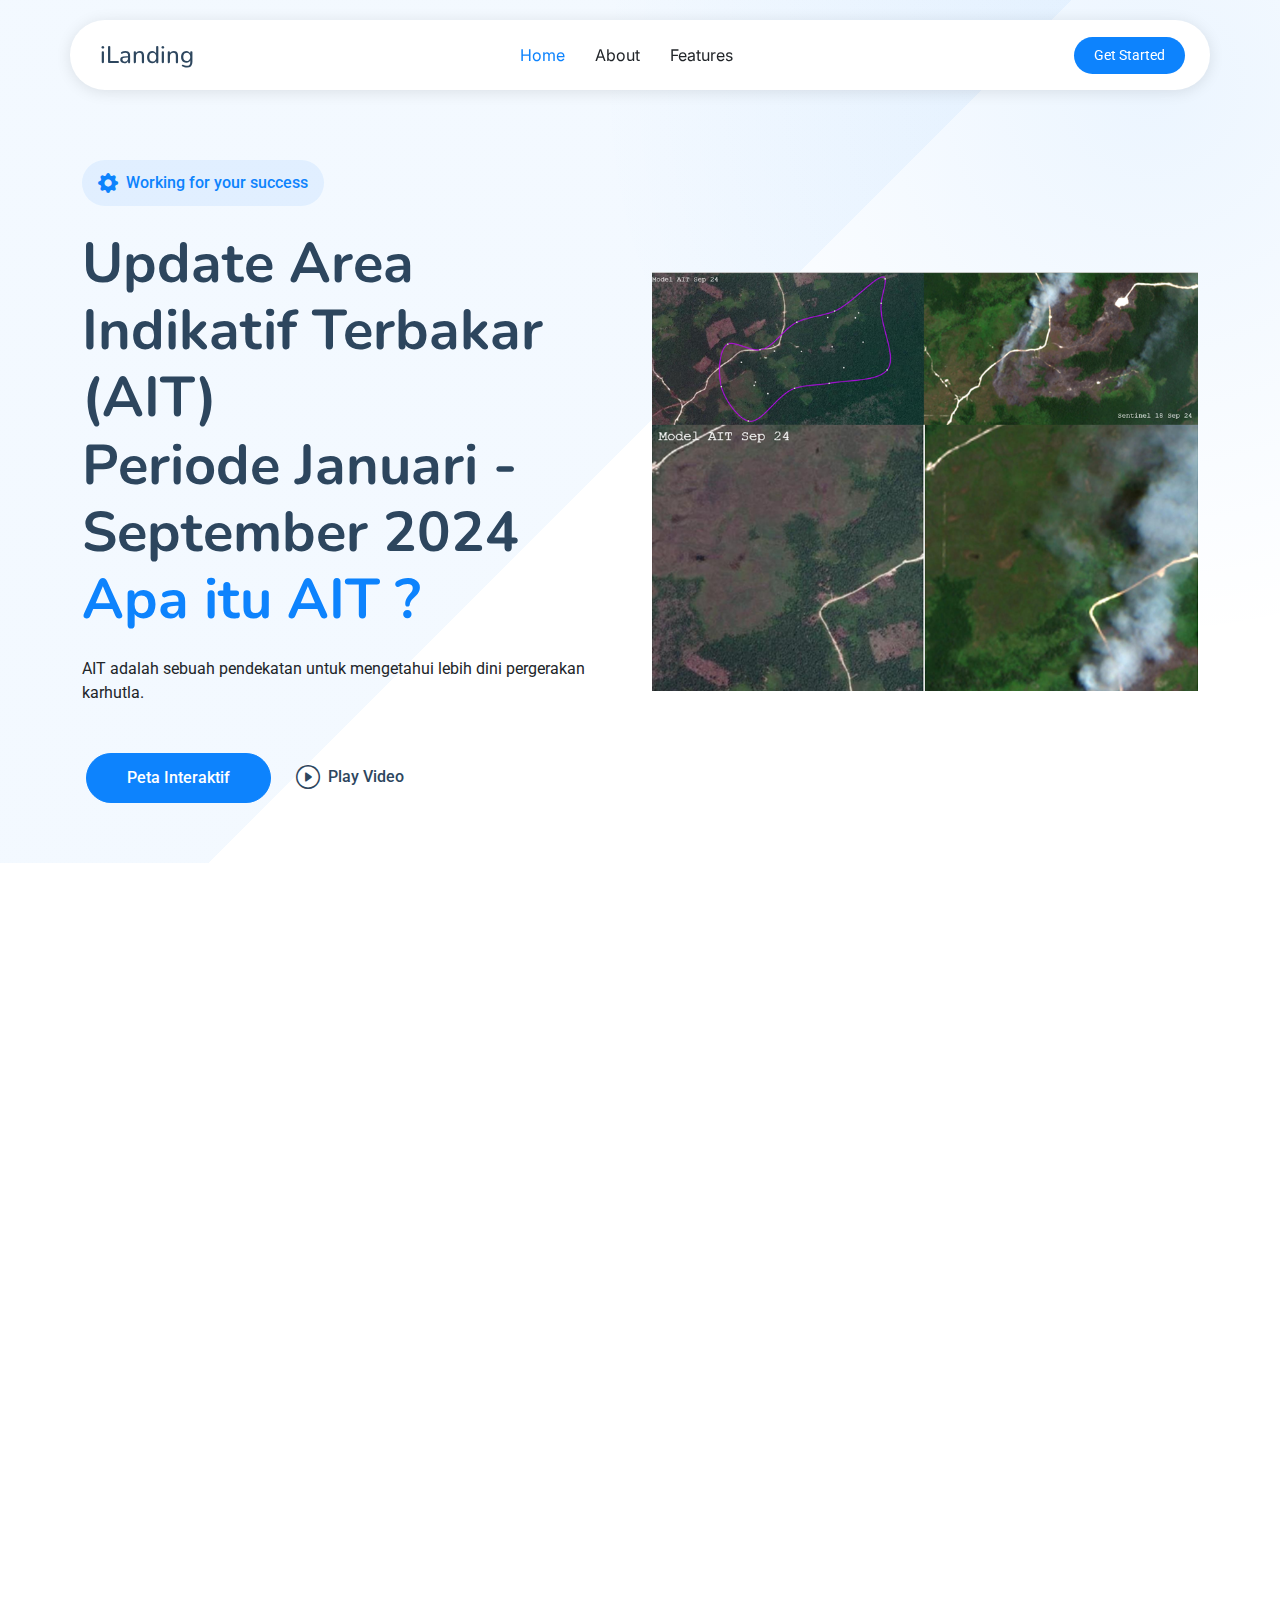
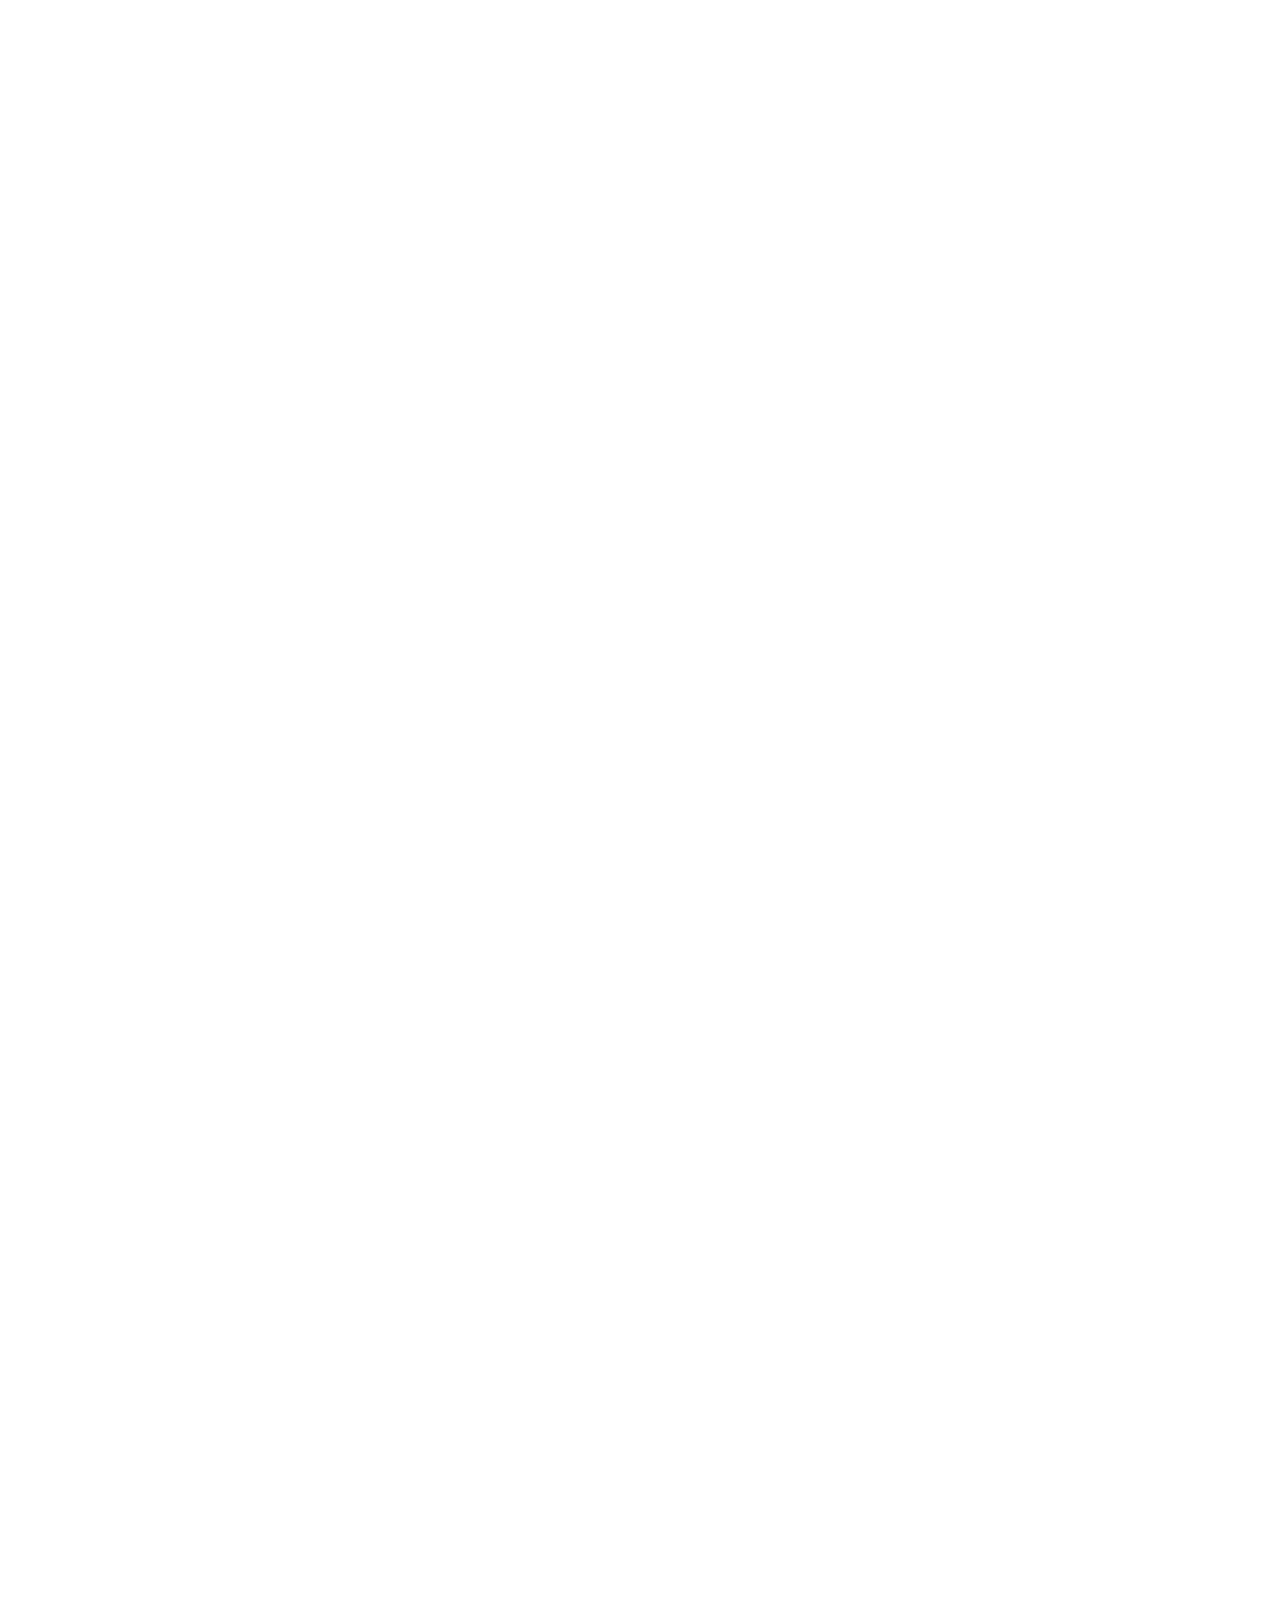
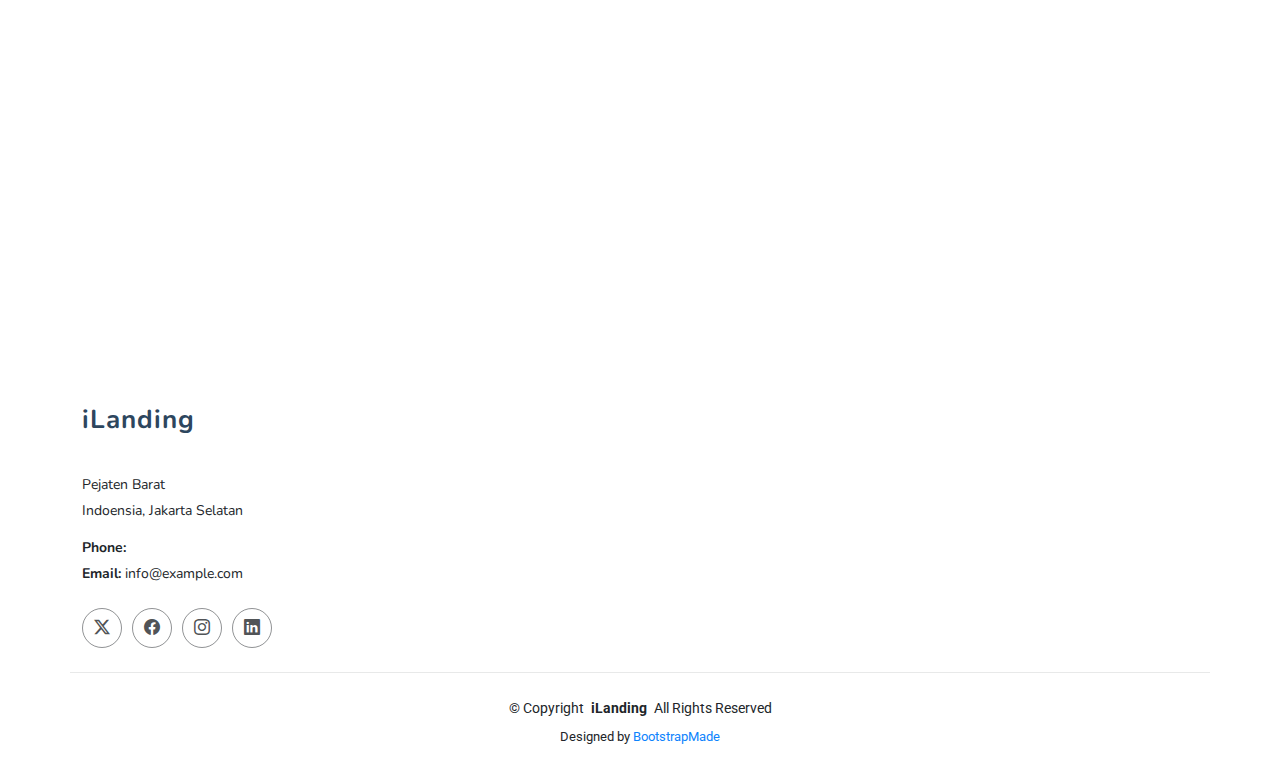
<file: index.html>
<!DOCTYPE html>
<html lang="en">
  <head>
    <meta charset="utf-8" />
    <meta content="width=device-width, initial-scale=1.0" name="viewport" />
    <title>Madani</title>
    <meta name="description" content="" />
    <meta name="keywords" content="" />

    <!-- Favicons -->
    <link href="assets/img/favicon.png" rel="icon" />
    <link href="assets/img/apple-touch-icon.png" rel="apple-touch-icon" />

    <!-- Fonts -->
    <link href="https://fonts.googleapis.com" rel="preconnect" />
    <link href="https://fonts.gstatic.com" rel="preconnect" crossorigin />
    <link
      href="https://fonts.googleapis.com/css2?family=Roboto:ital,wght@0,100;0,300;0,400;0,500;0,700;0,900;1,100;1,300;1,400;1,500;1,700;1,900&family=Inter:wght@100;200;300;400;500;600;700;800;900&family=Nunito:ital,wght@0,200;0,300;0,400;0,500;0,600;0,700;0,800;0,900;1,200;1,300;1,400;1,500;1,600;1,700;1,800;1,900&display=swap"
      rel="stylesheet"
    />

    <!-- Vendor CSS Files -->
    <link
      href="assets/vendor/bootstrap/css/bootstrap.min.css"
      rel="stylesheet"
    />
    <link
      href="assets/vendor/bootstrap-icons/bootstrap-icons.css"
      rel="stylesheet"
    />
    <link href="assets/vendor/aos/aos.css" rel="stylesheet" />
    <link
      href="assets/vendor/glightbox/css/glightbox.min.css"
      rel="stylesheet"
    />
    <link href="assets/vendor/swiper/swiper-bundle.min.css" rel="stylesheet" />

    <!-- Main CSS File -->
    <link href="assets/css/main.css" rel="stylesheet" />

    <!-- =======================================================
  * Template Name: iLanding
  * Template URL: https://bootstrapmade.com/ilanding-bootstrap-landing-page-template/
  * Updated: Oct 28 2024 with Bootstrap v5.3.3
  * Author: BootstrapMade.com
  * License: https://bootstrapmade.com/license/
  ======================================================== -->
  </head>

  <body class="index-page">
    <header id="header" class="header d-flex align-items-center fixed-top">
      <div
        class="header-container container-fluid container-xl position-relative d-flex align-items-center justify-content-between"
      >
        <a
          href="index.html"
          class="logo d-flex align-items-center me-auto me-xl-0"
        >
          <!-- Uncomment the line below if you also wish to use an image logo -->
          <!-- <img src="assets/img/logo.png" alt=""> -->
          <h1 class="sitename">iLanding</h1>
        </a>

        <nav id="navmenu" class="navmenu">
          <ul>
            <li><a href="#hero" class="active">Home</a></li>
            <li><a href="#about">About</a></li>
            <li><a href="#features">Features</a></li>
        </nav>

        <a class="btn-getstarted" href="index.html#about">Get Started</a>
      </div>
    </header>

    <main class="main">
      <!-- Hero Section -->
      <section id="hero" class="hero section">
        <div class="container" data-aos="fade-up" data-aos-delay="100">
          <div class="row align-items-center">
            <div class="col-lg-6">
              <div class="hero-content" data-aos="fade-up" data-aos-delay="200">
                <div class="company-badge mb-4">
                  <i class="bi bi-gear-fill me-2"></i>
                  Working for your success
                </div>

                <h1 class="mb-4">
                  Update Area Indikatif Terbakar (AIT) <br />
                  Periode Januari - September 2024<br />
                  <span class="accent-text">Apa itu AIT ?</span>
                </h1>

                <p class="mb-4 mb-md-5">
                  AIT adalah sebuah pendekatan untuk mengetahui lebih dini
                  pergerakan karhutla.
                </p>

                <div class="hero-buttons">
                  <a href="#about" class="btn btn-primary me-0 me-sm-2 mx-1"
                    >Peta Interaktif</a
                  >
                  <a
                    href="https://youtu.be/BWgZSVAozaM"
                    class="btn btn-link mt-2 mt-sm-0 glightbox"
                  >
                    <i class="bi bi-play-circle me-1"></i>
                    Play Video
                  </a>
                </div>
              </div>
            </div>

            <div class="col-lg-6">
              <div class="hero-image" data-aos="zoom-out" data-aos-delay="300">
                <img
                  src="assets/img/illustration-1.png  "
                  alt="Hero Image"
                  class="img-fluid"
                />
                </div>
              </div>
            </div>
          </div>
      </section>
      <!-- /Hero Section -->

      <!-- About Section -->
      <section id="about" class="about section">
        <div class="container" data-aos="fade-up" data-aos-delay="100">
          <div class="row gy-4 align-items-center justify-content-between">
            <div class="col-xl-5" data-aos="fade-up" data-aos-delay="200">
              <span class="about-meta">Lebih dalam tentang AIT</span>
              <h2 class="about-title">Update Terbaru Tentang AIT</h2>
              <p class="about-description">
                Ulasan kali ini membahas tentang Update terkini Area Indikatif
                Terbakar (AIT) periode Januari – September 2024. Data ini
                selanjutnya dikaitkan dengan data hutan dan lahan serta berbagai
                perencanaan dan pelaksanaan kebijakan yang telah digulirkan saat
                ini. Data dan informasi yang ada tidak bersifat absolut bahkan
                besar harapan Madani dapat berkolaborasi lebih dalam terkait
                akses data dan analisis bersama dengan berbagai pihak guna
                melengkapi dan menyempurnakan ulasan ini. Sehingga pada akhirnya
                ulasan ini memuat informasi yang lebih berdampak dan menyeluruh.
              </p>
            </div>
          </div>
        </div>
      </section>
      <!-- /About Section -->

      <!-- Features Section -->
      <section id="features" class="features section">
        <!-- Section Title -->
        <div class="container section-title" data-aos="fade-up">
          <h2>Temuan Kunci</h2>
        </div>
        <!-- End Section Title -->

        <div class="container">
          <div class="tab-content" data-aos="fade-up" data-aos-delay="200">
            <div class="tab-pane fade active show" id="features-tab-1">
              <div class="row">
                <div
                  class="col-lg-6 order-2 order-lg-1 mt-3 mt-lg-0 d-flex flex-column justify-content-center"
                >
                  <h3>List Temuan</h3>
                  <p class="fst-italic">
                  </p>
                  <ul>
                    <li>
                      <i class="bi bi-check2-all"></i>
                      <span
                        >Area Indikatif Terbakar (AIT) Januari – September 2024 seluas 450
                        ribu ha.
                        </span
                      >
                    </li>
                    <li>
                      <i class="bi bi-check2-all"></i>
                      <span
                        >AIT ini memiliki kemiripan 84% dengan SIPONGI KLHK.</span
                      >
                    </li>
                    <li>
                      <i class="bi bi-check2-all"></i>
                      <span
                        >95,17%	AIT	atau	setara	440	ribu	ha	AIT	tidak	mengalami pengulangan, koridor ini yang menjadi fokus ulasan.</span
                      >
                    </li>
                    <li>
                      <i class="bi bi-check2-all"></i>
                      <span
                        >Kalimantan Barat menjadi Provinsi dengan AIT terluas.</span
                      >
                    </li>
                    <li>
                      <i class="bi bi-check2-all"></i>
                      <span
                        >Memasuki September 2024, AIT di Kawasan hutan naik dari 30 ribu ha pada Juli menjadi 124 ribu ha pada September 2024.</span
                      >
                    </li>
                  </ul>
                </div>
                <div class="col-lg-6 order-1 order-lg-2 text-center">
                  <img
                    src="assets/img/features-illustration-1.png"
                    alt=""
                    class="img-fluid"
                  />
                </div>
              </div>
            </div>
            <!-- End tab content item -->

           

            <div class="tab-pane fade" id="features-tab-3">
              <div class="row">
                <div
                  class="col-lg-6 order-2 order-lg-1 mt-3 mt-lg-0 d-flex flex-column justify-content-center"
                >
                  <h3>Voluptatibus commodi accusamu</h3>
                  <ul>
                    <li>
                      <i class="bi bi-check2-all"></i>
                      <span
                        >Ullamco laboris nisi ut aliquip ex ea commodo
                        consequat.</span
                      >
                    </li>
                    <li>
                      <i class="bi bi-check2-all"></i>
                      <span
                        >Duis aute irure dolor in reprehenderit in voluptate
                        velit.</span
                      >
                    </li>
                    <li>
                      <i class="bi bi-check2-all"></i>
                      <span
                        >Provident mollitia neque rerum asperiores dolores quos
                        qui a. Ipsum neque dolor voluptate nisi sed.</span
                      >
                    </li>
                  </ul>
                  <p class="fst-italic">
                    Lorem ipsum dolor sit amet, consectetur adipiscing elit, sed
                    do eiusmod tempor incididunt ut labore et dolore magna
                    aliqua.
                  </p>
                </div>
                <div class="col-lg-6 order-1 order-lg-2 text-center">
                  <img
                    src="assets/img/features-illustration-3.webp"
                    alt=""
                    class="img-fluid"
                  />
                </div>
              </div>
            </div>
            <!-- End tab content item -->
          </div>
        </div>
      </section>
      <!-- /Features Section -->

      <!-- /Features Cards Section -->

      <!-- Features 2 Section -->
      <section id="features-2" class="features-2 section">
        <div class="container" data-aos="fade-up" data-aos-delay="100">
          <div class="row align-items-center">
            <div class="col-lg-4">
              <div
                class="feature-item text-end mb-5"
                data-aos="fade-right"
                data-aos-delay="200"
              >
                <div
                  class="d-flex align-items-center justify-content-end gap-4"
                >
                  <div class="feature-content">
                    <h3>Akses Data di Mana Saja, Kapan Saja</h3>
                    <p>
                      Ulasan kali ini membahas pembaruan terkini mengenai Area Indikatif Terbakar (AIT) periode Januari – September 2024, yang terhubung dengan data hutan, lahan,
                    </p>
                  </div>
                  <div class="feature-icon flex-shrink-0">
                    <i class="bi bi-display"></i>
                  </div>
                </div>
              </div>
              <!-- End .feature-item -->

              <div
                class="feature-item text-end mb-5"
                data-aos="fade-right"
                data-aos-delay="300"
              >
                <div
                  class="d-flex align-items-center justify-content-end gap-4"
                >
                  <div class="feature-content">
                    <h3>Interaktif Simbol</h3>
                    <p>
                      Memiliki tampilan simbol peta yang interaktif yang dapat membantu kita untuk indentifikasi data.
                    </p>
                  </div>
                  <div class="feature-icon flex-shrink-0">
                    <i class="bi bi-feather"></i>
                  </div>
                </div>
              </div>
              <!-- End .feature-item -->

              <div
                class="feature-item text-end"
                data-aos="fade-right"
                data-aos-delay="400"
              >
                <div
                  class="d-flex align-items-center justify-content-end gap-4"
                >
                  <div class="feature-content">
                    <h3>Memasuki Bulan September 2024, AIT Pun Terjadi Di Desa Yang Waktu Tempuhnya Cukup Lama.</h3>
                    <p>
                      Dengan semakin lamanya waktu tempuh menuju desa tersebut maka akan menambah waktu untuk melakukan penanganan akibat karhutla.
                    </p>
                  </div>
                  <div class="feature-icon flex-shrink-0">
                    <i class="bi bi-eye"></i>
                  </div>
                </div>
              </div>
              <!-- End .feature-item -->
            </div>

            <div class="col-lg-4" data-aos="zoom-in" data-aos-delay="200">
              <div class="phone-mockup text-center">
                <img
                  src="assets/img/phone-app-screen.png"
                  alt="Phone Mockup"
                  class="img-fluid"
                />
              </div>
            </div>
            <!-- End Phone Mockup -->

            <div class="col-lg-4">
              <div
                class="feature-item mb-5"
                data-aos="fade-left"
                data-aos-delay="200"
              >
                <div class="d-flex align-items-center gap-4">
                  <div class="feature-icon flex-shrink-0">
                    <i class="bi bi-code-square"></i>
                  </div>
                  <div class="feature-content">
                    <h3>Memasuki September 2024, AIT Pun Terjadi Di Desa Yang Belum Terdapat Dokter Disana.</h3>
                    <p>
                      Desa-desa yang tidak terdata adanya dokter dan jumlah nakes yang terbatas pun tidak luput dari karhutla. Ini merupakan salah satu gambaran betapa pentingnya mengetahui perkembangn dini karhutla lewat model AIT.
                    </p>
                  </div>
                </div>
              </div>
              <!-- End .feature-item -->

              <div
                class="feature-item mb-5"
                data-aos="fade-left"
                data-aos-delay="300"
              >
                <div class="d-flex align-items-center gap-4">
                  <div class="feature-icon flex-shrink-0">
                    <i class="bi bi-phone"></i>
                  </div>
                  <div class="feature-content">
                    <h3>AIT Menguat Memasuki Bulan September 2024 Hampir Di Seluruh Kelas Indeks Desa Membangun (IDM).</h3>
                    <p>
                      AIT paling besar peningkatannya terjadi di desa berkembang. Dari hanya 20 ribu ha pada bulan Juli 2024 naik menjadi 92 ribu ha memasuki Bulan September 2024. Artinya karhutla pun menjadi ancaman bagi desa berkembang.
                    </p>
                  </div>
                </div>
              </div>
              <!-- End .feature-item -->

              <div
                class="feature-item"
                data-aos="fade-left"
                data-aos-delay="400"
              >
                <div class="d-flex align-items-center gap-4">
                  <div class="feature-icon flex-shrink-0">
                    <i class="bi bi-browser-chrome"></i>
                  </div>
                  <div class="feature-content">
                    <h3>AIT PBPH (Perizinan Berusaha pemanfaatan Hutan) Hingga September 2024 Berkontribusi Sebesar 18,97 % Atau Setara 83 Ribu Ha.</h3>
                    <p>
                      AIT di dalam PBPH naik tajam saat memasuki bulan Juli 2024. Dari hanya 1200 ha pada Juni 2024 menjadi 6 ribu ha pada Juli 2024. Bahkan kenaikannya terus berlanjut hingga September 2024 menjadi 57 ribu ha.
                    </p>
                  </div>
                </div>
              </div>
              <!-- End .feature-item -->
            </div>
          </div>
        </div>
      </section>
      <!-- /Features 2 Section -->

      <!-- Call To Action Section -->
      <section id="call-to-action" class="call-to-action section">
        <div class="container" data-aos="fade-up" data-aos-delay="100">
          <div
            class="row justify-content-center align-items-center position-relative"
          >
            <div class="col-lg-8 mx-auto text-center">
              <h2 class="display-4 mb-4">
                Cek dan Pantau Sebarang Area Indikatif Terbakar
              </h2>
              <p class="mb-4">
                Ayo akses sekarang dan dapatkan informasi yang akurat dan selamatkan hutan kita dari potensi kebakaran.
              </p>
              <a href="webgis/index.html"target="
                  _blank" class="btn btn-cta">Cek Peta Interaktif</a>
            </div>

           
        </div>
      </section>
      <!-- /Call To Action Section 
      <!-- /Contact Section -->
    </main>

    <footer id="footer" class="footer">
      <div class="container footer-top">
        <div class="row gy-4">
          <div class="col-lg-4 col-md-6 footer-about">
            <a href="index.html" class="logo d-flex align-items-center">
              <span class="sitename">iLanding</span>
            </a>
            <div class="footer-contact pt-3">
              <p>Pejaten Barat</p>
              <p>Indoensia, Jakarta Selatan</p>
              <p class="mt-3">
                <strong>Phone:</strong> <span></span>
              </p>
              <p><strong>Email:</strong> <span>info@example.com</span></p>
            </div>
            <div class="social-links d-flex mt-4">
              <a href=""><i class="bi bi-twitter-x"></i></a>
              <a href=""><i class="bi bi-facebook"></i></a>
              <a href=""><i class="bi bi-instagram"></i></a>
              <a href=""><i class="bi bi-linkedin"></i></a>
            </div>
          </div>

          

      <div class="container copyright text-center mt-4">
        <p>
          © <span>Copyright</span>
          <strong class="px-1 sitename">iLanding</strong>
          <span>All Rights Reserved</span>
        </p>
        <div class="credits">
          <!-- All the links in the footer should remain intact. -->
          <!-- You can delete the links only if you've purchased the pro version. -->
          <!-- Licensing information: https://bootstrapmade.com/license/ -->
          <!-- Purchase the pro version with working PHP/AJAX contact form: [buy-url] -->
          Designed by <a href="https://bootstrapmade.com/">BootstrapMade</a>
        </div>
      </div>
    </footer>

    <!-- Scroll Top -->
    <a
      href="#"
      id="scroll-top"
      class="scroll-top d-flex align-items-center justify-content-center"
      ><i class="bi bi-arrow-up-short"></i
    ></a>

    <!-- Vendor JS Files -->
    <script src="assets/vendor/bootstrap/js/bootstrap.bundle.min.js"></script>
    <script src="assets/vendor/php-email-form/validate.js"></script>
    <script src="assets/vendor/aos/aos.js"></script>
    <script src="assets/vendor/glightbox/js/glightbox.min.js"></script>
    <script src="assets/vendor/swiper/swiper-bundle.min.js"></script>
    <script src="assets/vendor/purecounter/purecounter_vanilla.js"></script>

    <!-- Main JS File -->
    <script src="assets/js/main.js"></script>
  </body>
</html>
</file>
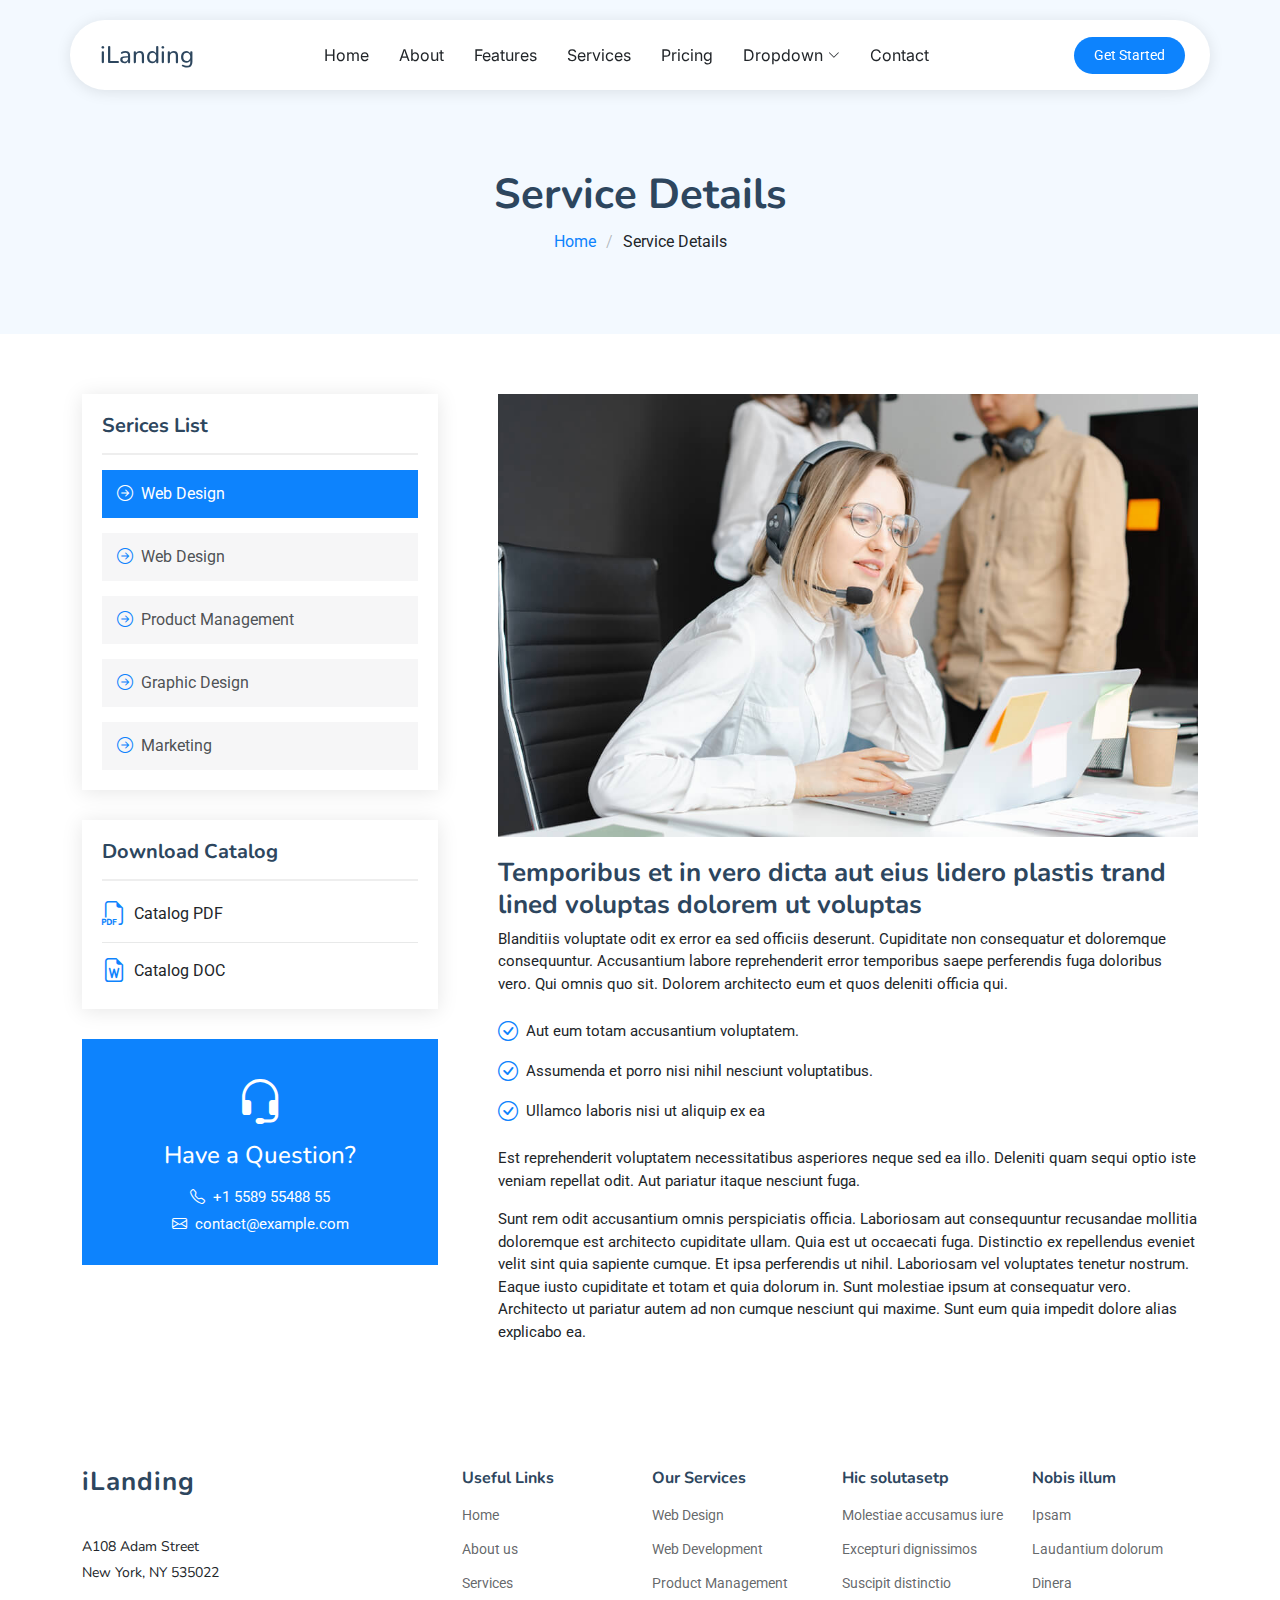
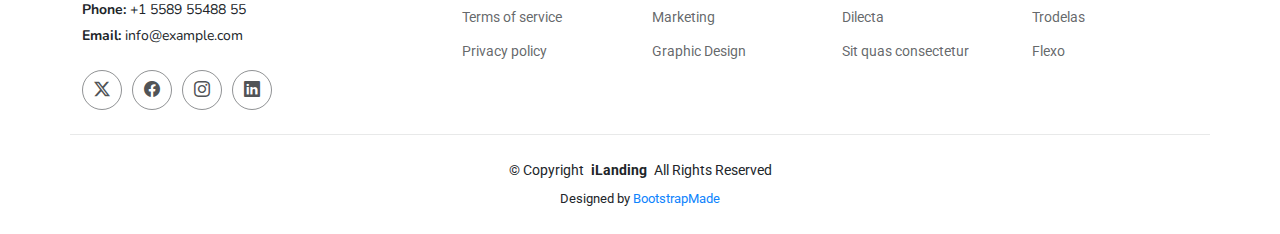
<file: service-details.html>
<!DOCTYPE html>
<html lang="en">

<head>
  <meta charset="utf-8">
  <meta content="width=device-width, initial-scale=1.0" name="viewport">
  <title>Service Details - iLanding Bootstrap Template</title>
  <meta name="description" content="">
  <meta name="keywords" content="">

  <!-- Favicons -->
  <link href="assets/img/favicon.png" rel="icon">
  <link href="assets/img/apple-touch-icon.png" rel="apple-touch-icon">

  <!-- Fonts -->
  <link href="https://fonts.googleapis.com" rel="preconnect">
  <link href="https://fonts.gstatic.com" rel="preconnect" crossorigin>
  <link href="https://fonts.googleapis.com/css2?family=Roboto:ital,wght@0,100;0,300;0,400;0,500;0,700;0,900;1,100;1,300;1,400;1,500;1,700;1,900&family=Inter:wght@100;200;300;400;500;600;700;800;900&family=Nunito:ital,wght@0,200;0,300;0,400;0,500;0,600;0,700;0,800;0,900;1,200;1,300;1,400;1,500;1,600;1,700;1,800;1,900&display=swap" rel="stylesheet">

  <!-- Vendor CSS Files -->
  <link href="assets/vendor/bootstrap/css/bootstrap.min.css" rel="stylesheet">
  <link href="assets/vendor/bootstrap-icons/bootstrap-icons.css" rel="stylesheet">
  <link href="assets/vendor/aos/aos.css" rel="stylesheet">
  <link href="assets/vendor/glightbox/css/glightbox.min.css" rel="stylesheet">
  <link href="assets/vendor/swiper/swiper-bundle.min.css" rel="stylesheet">

  <!-- Main CSS File -->
  <link href="assets/css/main.css" rel="stylesheet">

  <!-- =======================================================
  * Template Name: iLanding
  * Template URL: https://bootstrapmade.com/ilanding-bootstrap-landing-page-template/
  * Updated: Oct 28 2024 with Bootstrap v5.3.3
  * Author: BootstrapMade.com
  * License: https://bootstrapmade.com/license/
  ======================================================== -->
</head>

<body class="service-details-page">

  <header id="header" class="header d-flex align-items-center fixed-top">
    <div class="header-container container-fluid container-xl position-relative d-flex align-items-center justify-content-between">

      <a href="index.html" class="logo d-flex align-items-center me-auto me-xl-0">
        <!-- Uncomment the line below if you also wish to use an image logo -->
        <!-- <img src="assets/img/logo.png" alt=""> -->
        <h1 class="sitename">iLanding</h1>
      </a>

      <nav id="navmenu" class="navmenu">
        <ul>
          <li><a href="#hero">Home</a></li>
          <li><a href="#about">About</a></li>
          <li><a href="#features">Features</a></li>
          <li><a href="#services">Services</a></li>
          <li><a href="#pricing">Pricing</a></li>
          <li class="dropdown"><a href="#"><span>Dropdown</span> <i class="bi bi-chevron-down toggle-dropdown"></i></a>
            <ul>
              <li><a href="#">Dropdown 1</a></li>
              <li class="dropdown"><a href="#"><span>Deep Dropdown</span> <i class="bi bi-chevron-down toggle-dropdown"></i></a>
                <ul>
                  <li><a href="#">Deep Dropdown 1</a></li>
                  <li><a href="#">Deep Dropdown 2</a></li>
                  <li><a href="#">Deep Dropdown 3</a></li>
                  <li><a href="#">Deep Dropdown 4</a></li>
                  <li><a href="#">Deep Dropdown 5</a></li>
                </ul>
              </li>
              <li><a href="#">Dropdown 2</a></li>
              <li><a href="#">Dropdown 3</a></li>
              <li><a href="#">Dropdown 4</a></li>
            </ul>
          </li>
          <li><a href="#contact">Contact</a></li>
        </ul>
        <i class="mobile-nav-toggle d-xl-none bi bi-list"></i>
      </nav>

      <a class="btn-getstarted" href="index.html#about">Get Started</a>

    </div>
  </header>

  <main class="main">

    <!-- Page Title -->
    <div class="page-title light-background">
      <div class="container">
        <h1>Service Details</h1>
        <nav class="breadcrumbs">
          <ol>
            <li><a href="index.html">Home</a></li>
            <li class="current">Service Details</li>
          </ol>
        </nav>
      </div>
    </div><!-- End Page Title -->

    <!-- Service Details Section -->
    <section id="service-details" class="service-details section">

      <div class="container">

        <div class="row gy-5">

          <div class="col-lg-4" data-aos="fade-up" data-aos-delay="100">

            <div class="service-box">
              <h4>Serices List</h4>
              <div class="services-list">
                <a href="#" class="active"><i class="bi bi-arrow-right-circle"></i><span>Web Design</span></a>
                <a href="#"><i class="bi bi-arrow-right-circle"></i><span>Web Design</span></a>
                <a href="#"><i class="bi bi-arrow-right-circle"></i><span>Product Management</span></a>
                <a href="#"><i class="bi bi-arrow-right-circle"></i><span>Graphic Design</span></a>
                <a href="#"><i class="bi bi-arrow-right-circle"></i><span>Marketing</span></a>
              </div>
            </div><!-- End Services List -->

            <div class="service-box">
              <h4>Download Catalog</h4>
              <div class="download-catalog">
                <a href="#"><i class="bi bi-filetype-pdf"></i><span>Catalog PDF</span></a>
                <a href="#"><i class="bi bi-file-earmark-word"></i><span>Catalog DOC</span></a>
              </div>
            </div><!-- End Services List -->

            <div class="help-box d-flex flex-column justify-content-center align-items-center">
              <i class="bi bi-headset help-icon"></i>
              <h4>Have a Question?</h4>
              <p class="d-flex align-items-center mt-2 mb-0"><i class="bi bi-telephone me-2"></i> <span>+1 5589 55488 55</span></p>
              <p class="d-flex align-items-center mt-1 mb-0"><i class="bi bi-envelope me-2"></i> <a href="mailto:contact@example.com">contact@example.com</a></p>
            </div>

          </div>

          <div class="col-lg-8 ps-lg-5" data-aos="fade-up" data-aos-delay="200">
            <img src="assets/img/services.jpg" alt="" class="img-fluid services-img">
            <h3>Temporibus et in vero dicta aut eius lidero plastis trand lined voluptas dolorem ut voluptas</h3>
            <p>
              Blanditiis voluptate odit ex error ea sed officiis deserunt. Cupiditate non consequatur et doloremque consequuntur. Accusantium labore reprehenderit error temporibus saepe perferendis fuga doloribus vero. Qui omnis quo sit. Dolorem architecto eum et quos deleniti officia qui.
            </p>
            <ul>
              <li><i class="bi bi-check-circle"></i> <span>Aut eum totam accusantium voluptatem.</span></li>
              <li><i class="bi bi-check-circle"></i> <span>Assumenda et porro nisi nihil nesciunt voluptatibus.</span></li>
              <li><i class="bi bi-check-circle"></i> <span>Ullamco laboris nisi ut aliquip ex ea</span></li>
            </ul>
            <p>
              Est reprehenderit voluptatem necessitatibus asperiores neque sed ea illo. Deleniti quam sequi optio iste veniam repellat odit. Aut pariatur itaque nesciunt fuga.
            </p>
            <p>
              Sunt rem odit accusantium omnis perspiciatis officia. Laboriosam aut consequuntur recusandae mollitia doloremque est architecto cupiditate ullam. Quia est ut occaecati fuga. Distinctio ex repellendus eveniet velit sint quia sapiente cumque. Et ipsa perferendis ut nihil. Laboriosam vel voluptates tenetur nostrum. Eaque iusto cupiditate et totam et quia dolorum in. Sunt molestiae ipsum at consequatur vero. Architecto ut pariatur autem ad non cumque nesciunt qui maxime. Sunt eum quia impedit dolore alias explicabo ea.
            </p>
          </div>

        </div>

      </div>

    </section><!-- /Service Details Section -->

  </main>

  <footer id="footer" class="footer">

    <div class="container footer-top">
      <div class="row gy-4">
        <div class="col-lg-4 col-md-6 footer-about">
          <a href="index.html" class="logo d-flex align-items-center">
            <span class="sitename">iLanding</span>
          </a>
          <div class="footer-contact pt-3">
            <p>A108 Adam Street</p>
            <p>New York, NY 535022</p>
            <p class="mt-3"><strong>Phone:</strong> <span>+1 5589 55488 55</span></p>
            <p><strong>Email:</strong> <span>info@example.com</span></p>
          </div>
          <div class="social-links d-flex mt-4">
            <a href=""><i class="bi bi-twitter-x"></i></a>
            <a href=""><i class="bi bi-facebook"></i></a>
            <a href=""><i class="bi bi-instagram"></i></a>
            <a href=""><i class="bi bi-linkedin"></i></a>
          </div>
        </div>

        <div class="col-lg-2 col-md-3 footer-links">
          <h4>Useful Links</h4>
          <ul>
            <li><a href="#">Home</a></li>
            <li><a href="#">About us</a></li>
            <li><a href="#">Services</a></li>
            <li><a href="#">Terms of service</a></li>
            <li><a href="#">Privacy policy</a></li>
          </ul>
        </div>

        <div class="col-lg-2 col-md-3 footer-links">
          <h4>Our Services</h4>
          <ul>
            <li><a href="#">Web Design</a></li>
            <li><a href="#">Web Development</a></li>
            <li><a href="#">Product Management</a></li>
            <li><a href="#">Marketing</a></li>
            <li><a href="#">Graphic Design</a></li>
          </ul>
        </div>

        <div class="col-lg-2 col-md-3 footer-links">
          <h4>Hic solutasetp</h4>
          <ul>
            <li><a href="#">Molestiae accusamus iure</a></li>
            <li><a href="#">Excepturi dignissimos</a></li>
            <li><a href="#">Suscipit distinctio</a></li>
            <li><a href="#">Dilecta</a></li>
            <li><a href="#">Sit quas consectetur</a></li>
          </ul>
        </div>

        <div class="col-lg-2 col-md-3 footer-links">
          <h4>Nobis illum</h4>
          <ul>
            <li><a href="#">Ipsam</a></li>
            <li><a href="#">Laudantium dolorum</a></li>
            <li><a href="#">Dinera</a></li>
            <li><a href="#">Trodelas</a></li>
            <li><a href="#">Flexo</a></li>
          </ul>
        </div>

      </div>
    </div>

    <div class="container copyright text-center mt-4">
      <p>© <span>Copyright</span> <strong class="px-1 sitename">iLanding</strong> <span>All Rights Reserved</span></p>
      <div class="credits">
        <!-- All the links in the footer should remain intact. -->
        <!-- You can delete the links only if you've purchased the pro version. -->
        <!-- Licensing information: https://bootstrapmade.com/license/ -->
        <!-- Purchase the pro version with working PHP/AJAX contact form: [buy-url] -->
        Designed by <a href="https://bootstrapmade.com/">BootstrapMade</a>
      </div>
    </div>

  </footer>

  <!-- Scroll Top -->
  <a href="#" id="scroll-top" class="scroll-top d-flex align-items-center justify-content-center"><i class="bi bi-arrow-up-short"></i></a>

  <!-- Vendor JS Files -->
  <script src="assets/vendor/bootstrap/js/bootstrap.bundle.min.js"></script>
  <script src="assets/vendor/php-email-form/validate.js"></script>
  <script src="assets/vendor/aos/aos.js"></script>
  <script src="assets/vendor/glightbox/js/glightbox.min.js"></script>
  <script src="assets/vendor/swiper/swiper-bundle.min.js"></script>
  <script src="assets/vendor/purecounter/purecounter_vanilla.js"></script>

  <!-- Main JS File -->
  <script src="assets/js/main.js"></script>

</body>

</html>
</file>
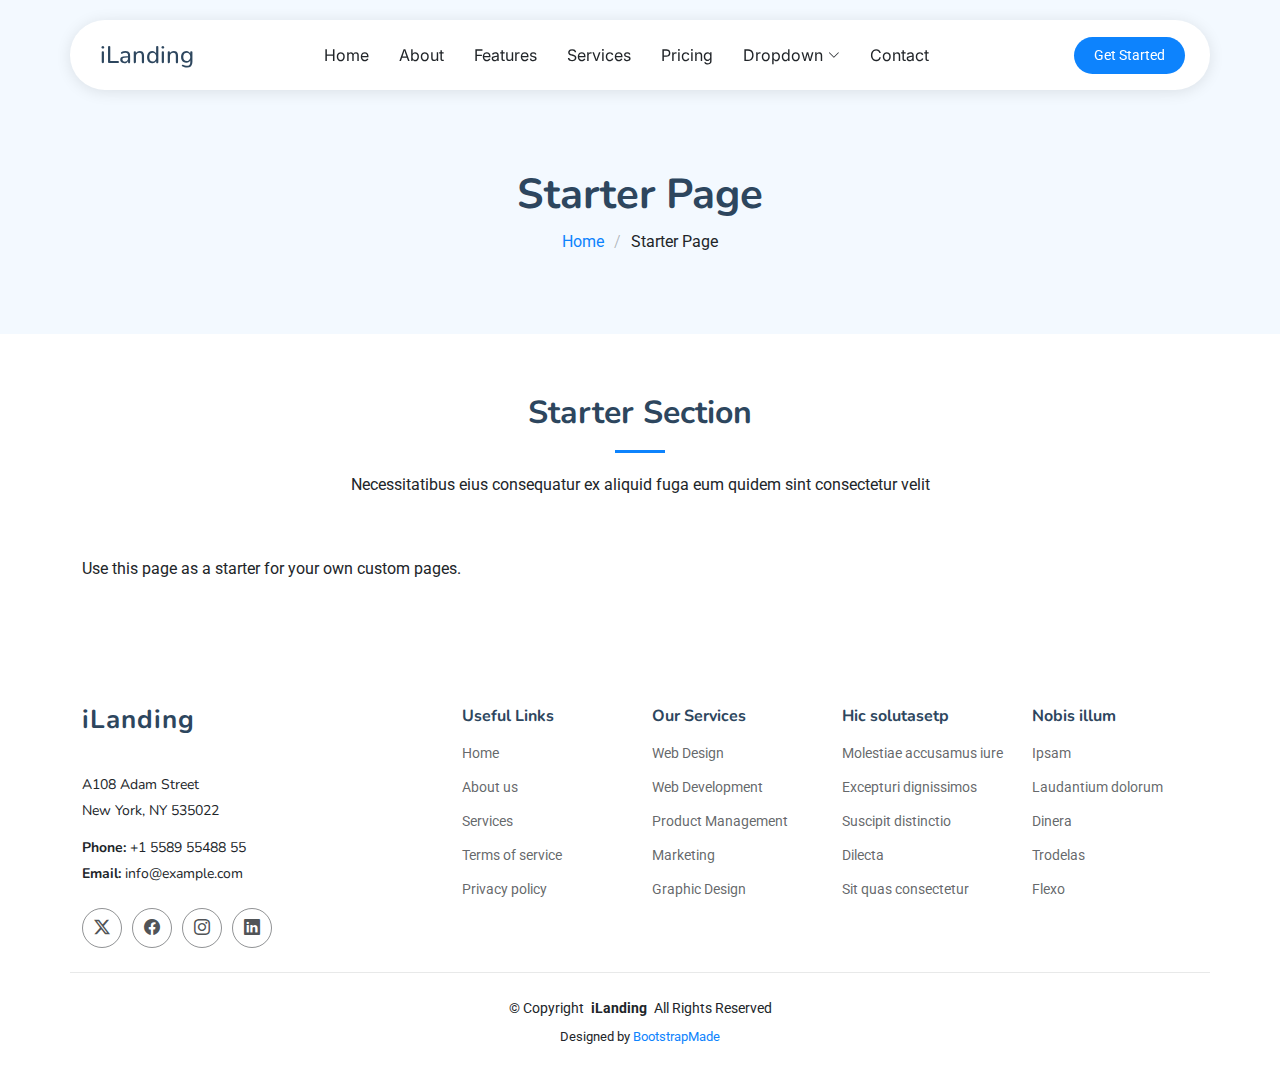
<file: starter-page.html>
<!DOCTYPE html>
<html lang="en">

<head>
  <meta charset="utf-8">
  <meta content="width=device-width, initial-scale=1.0" name="viewport">
  <title>Starter Page - iLanding Bootstrap Template</title>
  <meta name="description" content="">
  <meta name="keywords" content="">

  <!-- Favicons -->
  <link href="assets/img/favicon.png" rel="icon">
  <link href="assets/img/apple-touch-icon.png" rel="apple-touch-icon">

  <!-- Fonts -->
  <link href="https://fonts.googleapis.com" rel="preconnect">
  <link href="https://fonts.gstatic.com" rel="preconnect" crossorigin>
  <link href="https://fonts.googleapis.com/css2?family=Roboto:ital,wght@0,100;0,300;0,400;0,500;0,700;0,900;1,100;1,300;1,400;1,500;1,700;1,900&family=Inter:wght@100;200;300;400;500;600;700;800;900&family=Nunito:ital,wght@0,200;0,300;0,400;0,500;0,600;0,700;0,800;0,900;1,200;1,300;1,400;1,500;1,600;1,700;1,800;1,900&display=swap" rel="stylesheet">

  <!-- Vendor CSS Files -->
  <link href="assets/vendor/bootstrap/css/bootstrap.min.css" rel="stylesheet">
  <link href="assets/vendor/bootstrap-icons/bootstrap-icons.css" rel="stylesheet">
  <link href="assets/vendor/aos/aos.css" rel="stylesheet">
  <link href="assets/vendor/glightbox/css/glightbox.min.css" rel="stylesheet">
  <link href="assets/vendor/swiper/swiper-bundle.min.css" rel="stylesheet">

  <!-- Main CSS File -->
  <link href="assets/css/main.css" rel="stylesheet">

  <!-- =======================================================
  * Template Name: iLanding
  * Template URL: https://bootstrapmade.com/ilanding-bootstrap-landing-page-template/
  * Updated: Oct 28 2024 with Bootstrap v5.3.3
  * Author: BootstrapMade.com
  * License: https://bootstrapmade.com/license/
  ======================================================== -->
</head>

<body class="starter-page-page">

  <header id="header" class="header d-flex align-items-center fixed-top">
    <div class="header-container container-fluid container-xl position-relative d-flex align-items-center justify-content-between">

      <a href="index.html" class="logo d-flex align-items-center me-auto me-xl-0">
        <!-- Uncomment the line below if you also wish to use an image logo -->
        <!-- <img src="assets/img/logo.png" alt=""> -->
        <h1 class="sitename">iLanding</h1>
      </a>

      <nav id="navmenu" class="navmenu">
        <ul>
          <li><a href="#hero">Home</a></li>
          <li><a href="#about">About</a></li>
          <li><a href="#features">Features</a></li>
          <li><a href="#services">Services</a></li>
          <li><a href="#pricing">Pricing</a></li>
          <li class="dropdown"><a href="#"><span>Dropdown</span> <i class="bi bi-chevron-down toggle-dropdown"></i></a>
            <ul>
              <li><a href="#">Dropdown 1</a></li>
              <li class="dropdown"><a href="#"><span>Deep Dropdown</span> <i class="bi bi-chevron-down toggle-dropdown"></i></a>
                <ul>
                  <li><a href="#">Deep Dropdown 1</a></li>
                  <li><a href="#">Deep Dropdown 2</a></li>
                  <li><a href="#">Deep Dropdown 3</a></li>
                  <li><a href="#">Deep Dropdown 4</a></li>
                  <li><a href="#">Deep Dropdown 5</a></li>
                </ul>
              </li>
              <li><a href="#">Dropdown 2</a></li>
              <li><a href="#">Dropdown 3</a></li>
              <li><a href="#">Dropdown 4</a></li>
            </ul>
          </li>
          <li><a href="#contact">Contact</a></li>
        </ul>
        <i class="mobile-nav-toggle d-xl-none bi bi-list"></i>
      </nav>

      <a class="btn-getstarted" href="index.html#about">Get Started</a>

    </div>
  </header>

  <main class="main">

    <!-- Page Title -->
    <div class="page-title light-background">
      <div class="container">
        <h1>Starter Page</h1>
        <nav class="breadcrumbs">
          <ol>
            <li><a href="index.html">Home</a></li>
            <li class="current">Starter Page</li>
          </ol>
        </nav>
      </div>
    </div><!-- End Page Title -->

    <!-- Starter Section Section -->
    <section id="starter-section" class="starter-section section">

      <!-- Section Title -->
      <div class="container section-title" data-aos="fade-up">
        <h2>Starter Section</h2>
        <p>Necessitatibus eius consequatur ex aliquid fuga eum quidem sint consectetur velit</p>
      </div><!-- End Section Title -->

      <div class="container" data-aos="fade-up">
        <p>Use this page as a starter for your own custom pages.</p>
      </div>

    </section><!-- /Starter Section Section -->

  </main>

  <footer id="footer" class="footer">

    <div class="container footer-top">
      <div class="row gy-4">
        <div class="col-lg-4 col-md-6 footer-about">
          <a href="index.html" class="logo d-flex align-items-center">
            <span class="sitename">iLanding</span>
          </a>
          <div class="footer-contact pt-3">
            <p>A108 Adam Street</p>
            <p>New York, NY 535022</p>
            <p class="mt-3"><strong>Phone:</strong> <span>+1 5589 55488 55</span></p>
            <p><strong>Email:</strong> <span>info@example.com</span></p>
          </div>
          <div class="social-links d-flex mt-4">
            <a href=""><i class="bi bi-twitter-x"></i></a>
            <a href=""><i class="bi bi-facebook"></i></a>
            <a href=""><i class="bi bi-instagram"></i></a>
            <a href=""><i class="bi bi-linkedin"></i></a>
          </div>
        </div>

        <div class="col-lg-2 col-md-3 footer-links">
          <h4>Useful Links</h4>
          <ul>
            <li><a href="#">Home</a></li>
            <li><a href="#">About us</a></li>
            <li><a href="#">Services</a></li>
            <li><a href="#">Terms of service</a></li>
            <li><a href="#">Privacy policy</a></li>
          </ul>
        </div>

        <div class="col-lg-2 col-md-3 footer-links">
          <h4>Our Services</h4>
          <ul>
            <li><a href="#">Web Design</a></li>
            <li><a href="#">Web Development</a></li>
            <li><a href="#">Product Management</a></li>
            <li><a href="#">Marketing</a></li>
            <li><a href="#">Graphic Design</a></li>
          </ul>
        </div>

        <div class="col-lg-2 col-md-3 footer-links">
          <h4>Hic solutasetp</h4>
          <ul>
            <li><a href="#">Molestiae accusamus iure</a></li>
            <li><a href="#">Excepturi dignissimos</a></li>
            <li><a href="#">Suscipit distinctio</a></li>
            <li><a href="#">Dilecta</a></li>
            <li><a href="#">Sit quas consectetur</a></li>
          </ul>
        </div>

        <div class="col-lg-2 col-md-3 footer-links">
          <h4>Nobis illum</h4>
          <ul>
            <li><a href="#">Ipsam</a></li>
            <li><a href="#">Laudantium dolorum</a></li>
            <li><a href="#">Dinera</a></li>
            <li><a href="#">Trodelas</a></li>
            <li><a href="#">Flexo</a></li>
          </ul>
        </div>

      </div>
    </div>

    <div class="container copyright text-center mt-4">
      <p>© <span>Copyright</span> <strong class="px-1 sitename">iLanding</strong> <span>All Rights Reserved</span></p>
      <div class="credits">
        <!-- All the links in the footer should remain intact. -->
        <!-- You can delete the links only if you've purchased the pro version. -->
        <!-- Licensing information: https://bootstrapmade.com/license/ -->
        <!-- Purchase the pro version with working PHP/AJAX contact form: [buy-url] -->
        Designed by <a href="https://bootstrapmade.com/">BootstrapMade</a>
      </div>
    </div>

  </footer>

  <!-- Scroll Top -->
  <a href="#" id="scroll-top" class="scroll-top d-flex align-items-center justify-content-center"><i class="bi bi-arrow-up-short"></i></a>

  <!-- Vendor JS Files -->
  <script src="assets/vendor/bootstrap/js/bootstrap.bundle.min.js"></script>
  <script src="assets/vendor/php-email-form/validate.js"></script>
  <script src="assets/vendor/aos/aos.js"></script>
  <script src="assets/vendor/glightbox/js/glightbox.min.js"></script>
  <script src="assets/vendor/swiper/swiper-bundle.min.js"></script>
  <script src="assets/vendor/purecounter/purecounter_vanilla.js"></script>

  <!-- Main JS File -->
  <script src="assets/js/main.js"></script>

</body>

</html>
</file>
<file: assets/css/main.css>
/**
* Template Name: iLanding
* Template URL: https://bootstrapmade.com/ilanding-bootstrap-landing-page-template/
* Updated: Oct 28 2024 with Bootstrap v5.3.3
* Author: BootstrapMade.com
* License: https://bootstrapmade.com/license/
*/

/*--------------------------------------------------------------
# Font & Color Variables
# Help: https://bootstrapmade.com/color-system/
--------------------------------------------------------------*/
/* Fonts */
:root {
  --default-font: "Roboto",  system-ui, -apple-system, "Segoe UI", Roboto, "Helvetica Neue", Arial, "Noto Sans", "Liberation Sans", sans-serif, "Apple Color Emoji", "Segoe UI Emoji", "Segoe UI Symbol", "Noto Color Emoji";
  --heading-font: "Nunito",  sans-serif;
  --nav-font: "Inter",  sans-serif;
}

/* Global Colors - The following color variables are used throughout the website. Updating them here will change the color scheme of the entire website */
:root { 
  --background-color: #ffffff; /* Background color for the entire website, including individual sections */
  --default-color: #212529; /* Default color used for the majority of the text content across the entire website */
  --heading-color: #2d465e; /* Color for headings, subheadings and title throughout the website */
  --accent-color: #0d83fd; /* Accent color that represents your brand on the website. It's used for buttons, links, and other elements that need to stand out */
  --surface-color: #ffffff; /* The surface color is used as a background of boxed elements within sections, such as cards, icon boxes, or other elements that require a visual separation from the global background. */
  --contrast-color: #ffffff; /* Contrast color for text, ensuring readability against backgrounds of accent, heading, or default colors. */
}

/* Nav Menu Colors - The following color variables are used specifically for the navigation menu. They are separate from the global colors to allow for more customization options */
:root {
  --nav-color: #212529;  /* The default color of the main navmenu links */
  --nav-hover-color: #0d83fd; /* Applied to main navmenu links when they are hovered over or active */
  --nav-mobile-background-color: #ffffff; /* Used as the background color for mobile navigation menu */
  --nav-dropdown-background-color: #ffffff; /* Used as the background color for dropdown items that appear when hovering over primary navigation items */
  --nav-dropdown-color: #212529; /* Used for navigation links of the dropdown items in the navigation menu. */
  --nav-dropdown-hover-color: #0d83fd; /* Similar to --nav-hover-color, this color is applied to dropdown navigation links when they are hovered over. */
}

/* Color Presets - These classes override global colors when applied to any section or element, providing reuse of the sam color scheme. */

.light-background {
  --background-color: #f3f9ff;
  --surface-color: #ffffff;
}

.dark-background {
  --background-color: #0d83fd;
  --default-color: #ffffff;
  --heading-color: #ffffff;
  --surface-color: #409dfd;
  --contrast-color: #ffffff;
}

/* Smooth scroll */
:root {
  scroll-behavior: smooth;
}

/*--------------------------------------------------------------
# General Styling & Shared Classes
--------------------------------------------------------------*/
body {
  color: var(--default-color);
  background-color: var(--background-color);
  font-family: var(--default-font);
}

a {
  color: var(--accent-color);
  text-decoration: none;
  transition: 0.3s;
}

a:hover {
  color: color-mix(in srgb, var(--accent-color), transparent 25%);
  text-decoration: none;
}

h1,
h2,
h3,
h4,
h5,
h6 {
  color: var(--heading-color);
  font-family: var(--heading-font);
}

/* PHP Email Form Messages
------------------------------*/
.php-email-form .error-message {
  display: none;
  background: #df1529;
  color: #ffffff;
  text-align: left;
  padding: 15px;
  margin-bottom: 24px;
  font-weight: 600;
}

.php-email-form .sent-message {
  display: none;
  color: #ffffff;
  background: #059652;
  text-align: center;
  padding: 15px;
  margin-bottom: 24px;
  font-weight: 600;
}

.php-email-form .loading {
  display: none;
  background: var(--surface-color);
  text-align: center;
  padding: 15px;
  margin-bottom: 24px;
}

.php-email-form .loading:before {
  content: "";
  display: inline-block;
  border-radius: 50%;
  width: 24px;
  height: 24px;
  margin: 0 10px -6px 0;
  border: 3px solid var(--accent-color);
  border-top-color: var(--surface-color);
  animation: php-email-form-loading 1s linear infinite;
}

@keyframes php-email-form-loading {
  0% {
    transform: rotate(0deg);
  }

  100% {
    transform: rotate(360deg);
  }
}

/*--------------------------------------------------------------
# Global Header
--------------------------------------------------------------*/
.header {
  --background-color: rgba(255, 255, 255, 0);
  color: var(--default-color);
  background-color: var(--background-color);
  padding: 20px 0;
  transition: all 0.5s;
  z-index: 997;
}

.header .header-container {
  background: var(--surface-color);
  border-radius: 50px;
  padding: 5px 25px;
  box-shadow: 0px 2px 15px rgba(0, 0, 0, 0.1);
}

.scrolled .header .header-container {
  background: color-mix(in srgb, var(--surface-color), transparent 5%);
}

.header .logo {
  line-height: 1;
  padding-left: 5px;
}

.header .logo img {
  max-height: 36px;
  margin-right: 8px;
}

.header .logo h1 {
  font-size: 24px;
  margin: 0;
  font-weight: 500;
  color: var(--heading-color);
}

.header .btn-getstarted,
.header .btn-getstarted:focus {
  color: var(--contrast-color);
  background: var(--accent-color);
  font-size: 14px;
  padding: 8px 20px;
  margin: 0 0 0 30px;
  border-radius: 50px;
  transition: 0.3s;
}

.header .btn-getstarted:hover,
.header .btn-getstarted:focus:hover {
  color: var(--contrast-color);
  background: color-mix(in srgb, var(--accent-color), transparent 15%);
}

@media (max-width: 1200px) {
  .header {
    padding-top: 10px;
  }

  .header .header-container {
    margin-left: 10px;
    margin-right: 10px;
    padding: 10px 5px 10px 15px;
  }

  .header .logo {
    order: 1;
  }

  .header .btn-getstarted {
    order: 2;
    margin: 0 10px 0 0;
    padding: 6px 15px;
  }

  .header .navmenu {
    order: 3;
  }
}

/*--------------------------------------------------------------
# Navigation Menu
--------------------------------------------------------------*/
/* Navmenu - Desktop */
@media (min-width: 1200px) {
  .navmenu {
    padding: 0;
  }

  .navmenu ul {
    margin: 0;
    padding: 0;
    display: flex;
    list-style: none;
    align-items: center;
  }

  .navmenu li {
    position: relative;
  }

  .navmenu a,
  .navmenu a:focus {
    color: var(--nav-color);
    padding: 18px 15px;
    font-size: 16px;
    font-family: var(--nav-font);
    font-weight: 400;
    display: flex;
    align-items: center;
    justify-content: space-between;
    white-space: nowrap;
    transition: 0.3s;
  }

  .navmenu a i,
  .navmenu a:focus i {
    font-size: 12px;
    line-height: 0;
    margin-left: 5px;
    transition: 0.3s;
  }

  .navmenu li:last-child a {
    padding-right: 0;
  }

  .navmenu li:hover>a,
  .navmenu .active,
  .navmenu .active:focus {
    color: var(--nav-hover-color);
  }

  .navmenu .dropdown ul {
    margin: 0;
    padding: 10px 0;
    background: var(--nav-dropdown-background-color);
    display: block;
    position: absolute;
    visibility: hidden;
    left: 14px;
    top: 130%;
    opacity: 0;
    transition: 0.3s;
    border-radius: 4px;
    z-index: 99;
    box-shadow: 0px 0px 30px rgba(0, 0, 0, 0.1);
  }

  .navmenu .dropdown ul li {
    min-width: 200px;
  }

  .navmenu .dropdown ul a {
    padding: 10px 20px;
    font-size: 15px;
    text-transform: none;
    color: var(--nav-dropdown-color);
  }

  .navmenu .dropdown ul a i {
    font-size: 12px;
  }

  .navmenu .dropdown ul a:hover,
  .navmenu .dropdown ul .active:hover,
  .navmenu .dropdown ul li:hover>a {
    color: var(--nav-dropdown-hover-color);
  }

  .navmenu .dropdown:hover>ul {
    opacity: 1;
    top: 100%;
    visibility: visible;
  }

  .navmenu .dropdown .dropdown ul {
    top: 0;
    left: -90%;
    visibility: hidden;
  }

  .navmenu .dropdown .dropdown:hover>ul {
    opacity: 1;
    top: 0;
    left: -100%;
    visibility: visible;
  }
}

/* Navmenu - Mobile */
@media (max-width: 1199px) {
  .mobile-nav-toggle {
    color: var(--nav-color);
    font-size: 28px;
    line-height: 0;
    margin-right: 10px;
    cursor: pointer;
    transition: color 0.3s;
  }

  .navmenu {
    padding: 0;
    z-index: 9997;
  }

  .navmenu ul {
    display: none;
    list-style: none;
    position: absolute;
    inset: 60px 20px 20px 20px;
    padding: 10px 0;
    margin: 0;
    border-radius: 6px;
    background-color: var(--nav-mobile-background-color);
    overflow-y: auto;
    transition: 0.3s;
    z-index: 9998;
    box-shadow: 0px 0px 30px rgba(0, 0, 0, 0.1);
  }

  .navmenu a,
  .navmenu a:focus {
    color: var(--nav-dropdown-color);
    padding: 10px 20px;
    font-family: var(--nav-font);
    font-size: 17px;
    font-weight: 500;
    display: flex;
    align-items: center;
    justify-content: space-between;
    white-space: nowrap;
    transition: 0.3s;
  }

  .navmenu a i,
  .navmenu a:focus i {
    font-size: 12px;
    line-height: 0;
    margin-left: 5px;
    width: 30px;
    height: 30px;
    display: flex;
    align-items: center;
    justify-content: center;
    border-radius: 50%;
    transition: 0.3s;
    background-color: color-mix(in srgb, var(--accent-color), transparent 90%);
  }

  .navmenu a i:hover,
  .navmenu a:focus i:hover {
    background-color: var(--accent-color);
    color: var(--contrast-color);
  }

  .navmenu a:hover,
  .navmenu .active,
  .navmenu .active:focus {
    color: var(--nav-dropdown-hover-color);
  }

  .navmenu .active i,
  .navmenu .active:focus i {
    background-color: var(--accent-color);
    color: var(--contrast-color);
    transform: rotate(180deg);
  }

  .navmenu .dropdown ul {
    position: static;
    display: none;
    z-index: 99;
    padding: 10px 0;
    margin: 10px 20px;
    background-color: var(--nav-dropdown-background-color);
    border: 1px solid color-mix(in srgb, var(--default-color), transparent 90%);
    box-shadow: none;
    transition: all 0.5s ease-in-out;
  }

  .navmenu .dropdown ul ul {
    background-color: rgba(33, 37, 41, 0.1);
  }

  .navmenu .dropdown>.dropdown-active {
    display: block;
    background-color: rgba(33, 37, 41, 0.03);
  }

  .mobile-nav-active {
    overflow: hidden;
  }

  .mobile-nav-active .mobile-nav-toggle {
    color: #fff;
    position: absolute;
    font-size: 32px;
    top: 15px;
    right: 15px;
    margin-right: 0;
    z-index: 9999;
  }

  .mobile-nav-active .navmenu {
    position: fixed;
    overflow: hidden;
    inset: 0;
    background: rgba(33, 37, 41, 0.8);
    transition: 0.3s;
  }

  .mobile-nav-active .navmenu>ul {
    display: block;
  }
}

/*--------------------------------------------------------------
# Global Footer
--------------------------------------------------------------*/
.footer {
  color: var(--default-color);
  background-color: var(--background-color);
  font-size: 14px;
  position: relative;
}

.footer .footer-top {
  padding-top: 50px;
}

.footer .footer-about .logo {
  line-height: 1;
  margin-bottom: 25px;
}

.footer .footer-about .logo img {
  max-height: 40px;
  margin-right: 6px;
}

.footer .footer-about .logo span {
  color: var(--heading-color);
  font-family: var(--heading-font);
  font-size: 26px;
  font-weight: 700;
  letter-spacing: 1px;
}

.footer .footer-about p {
  font-size: 14px;
  font-family: var(--heading-font);
}

.footer .social-links a {
  display: flex;
  align-items: center;
  justify-content: center;
  width: 40px;
  height: 40px;
  border-radius: 50%;
  border: 1px solid color-mix(in srgb, var(--default-color), transparent 50%);
  font-size: 16px;
  color: color-mix(in srgb, var(--default-color), transparent 20%);
  margin-right: 10px;
  transition: 0.3s;
}

.footer .social-links a:hover {
  color: var(--accent-color);
  border-color: var(--accent-color);
}

.footer h4 {
  font-size: 16px;
  font-weight: bold;
  position: relative;
  padding-bottom: 12px;
}

.footer .footer-links {
  margin-bottom: 30px;
}

.footer .footer-links ul {
  list-style: none;
  padding: 0;
  margin: 0;
}

.footer .footer-links ul i {
  padding-right: 2px;
  font-size: 12px;
  line-height: 0;
}

.footer .footer-links ul li {
  padding: 10px 0;
  display: flex;
  align-items: center;
}

.footer .footer-links ul li:first-child {
  padding-top: 0;
}

.footer .footer-links ul a {
  color: color-mix(in srgb, var(--default-color), transparent 30%);
  display: inline-block;
  line-height: 1;
}

.footer .footer-links ul a:hover {
  color: var(--accent-color);
}

.footer .footer-contact p {
  margin-bottom: 5px;
}

.footer .copyright {
  padding: 25px 0;
  border-top: 1px solid color-mix(in srgb, var(--default-color), transparent 90%);
}

.footer .copyright p {
  margin-bottom: 0;
}

.footer .credits {
  margin-top: 8px;
  font-size: 13px;
}

/*--------------------------------------------------------------
# Scroll Top Button
--------------------------------------------------------------*/
.scroll-top {
  position: fixed;
  visibility: hidden;
  opacity: 0;
  right: 15px;
  bottom: -15px;
  z-index: 99999;
  background-color: var(--accent-color);
  width: 44px;
  height: 44px;
  border-radius: 50px;
  transition: all 0.4s;
}

.scroll-top i {
  font-size: 24px;
  color: var(--contrast-color);
  line-height: 0;
}

.scroll-top:hover {
  background-color: color-mix(in srgb, var(--accent-color), transparent 20%);
  color: var(--contrast-color);
}

.scroll-top.active {
  visibility: visible;
  opacity: 1;
  bottom: 15px;
}

/*--------------------------------------------------------------
# Disable aos animation delay on mobile devices
--------------------------------------------------------------*/
@media screen and (max-width: 768px) {
  [data-aos-delay] {
    transition-delay: 0 !important;
  }
}

/*--------------------------------------------------------------
# Global Page Titles & Breadcrumbs
--------------------------------------------------------------*/
.page-title {
  color: var(--default-color);
  background-color: var(--background-color);
  padding: 170px 0 80px 0;
  text-align: center;
  position: relative;
}

.page-title h1 {
  font-size: 42px;
  font-weight: 700;
  margin-bottom: 10px;
}

.page-title .breadcrumbs ol {
  display: flex;
  flex-wrap: wrap;
  list-style: none;
  justify-content: center;
  padding: 0;
  margin: 0;
  font-size: 16px;
  font-weight: 400;
}

.page-title .breadcrumbs ol li+li {
  padding-left: 10px;
}

.page-title .breadcrumbs ol li+li::before {
  content: "/";
  display: inline-block;
  padding-right: 10px;
  color: color-mix(in srgb, var(--default-color), transparent 70%);
}

/*--------------------------------------------------------------
# Global Sections
--------------------------------------------------------------*/
section,
.section {
  color: var(--default-color);
  background-color: var(--background-color);
  padding: 60px 0;
  scroll-margin-top: 90px;
  overflow: clip;
}

@media (max-width: 1199px) {

  section,
  .section {
    scroll-margin-top: 66px;
  }
}

/*--------------------------------------------------------------
# Global Section Titles
--------------------------------------------------------------*/
.section-title {
  text-align: center;
  padding-bottom: 60px;
  position: relative;
}

.section-title h2 {
  font-size: 32px;
  font-weight: 700;
  margin-bottom: 20px;
  padding-bottom: 20px;
  position: relative;
}

.section-title h2:after {
  content: "";
  position: absolute;
  display: block;
  width: 50px;
  height: 3px;
  background: var(--accent-color);
  left: 0;
  right: 0;
  bottom: 0;
  margin: auto;
}

.section-title p {
  margin-bottom: 0;
}

/*--------------------------------------------------------------
# Hero Section
--------------------------------------------------------------*/
.hero {
  position: relative;
  padding-top: 160px;
  background: linear-gradient(135deg, color-mix(in srgb, var(--accent-color), transparent 95%) 50%, color-mix(in srgb, var(--accent-color), transparent 98%) 25%, transparent 50%);
}

.hero::before {
  content: "";
  position: absolute;
  top: 0;
  left: 0;
  width: 100%;
  height: 100%;
  background: radial-gradient(circle at 90% 10%, color-mix(in srgb, var(--accent-color), transparent 92%), transparent 40%);
  pointer-events: none;
}

.hero .hero-content {
  position: relative;
  z-index: 1;
}

.hero .hero-content h1 {
  font-size: 3.5rem;
  font-weight: 700;
  line-height: 1.2;
  margin-bottom: 1.5rem;
}

.hero .hero-content h1 .accent-text {
  color: var(--accent-color);
}

@media (max-width: 992px) {
  .hero .hero-content {
    text-align: center;
    margin-bottom: 3rem;
  }

  .hero .hero-content h1 {
    font-size: 2.5rem;
  }

  .hero .hero-content .hero-buttons {
    justify-content: center;
  }
}

@media (max-width: 575px) {
  .hero .hero-content h1 {
    font-size: 2rem;
  }
}

.hero .company-badge {
  display: inline-flex;
  align-items: center;
  padding: 0.5rem 1rem;
  background-color: color-mix(in srgb, var(--accent-color), transparent 92%);
  border-radius: 50px;
  color: var(--accent-color);
  font-weight: 500;
}

.hero .company-badge i {
  font-size: 1.25rem;
}

.hero .btn-primary {
  background-color: var(--accent-color);
  border-color: var(--accent-color);
  color: var(--contrast-color);
  padding: 0.75rem 2.5rem;
  border-radius: 50px;
  font-weight: 500;
  transition: all 0.3s ease;
}

.hero .btn-primary:hover {
  background-color: color-mix(in srgb, var(--accent-color), black 20%);
  border-color: color-mix(in srgb, var(--accent-color), black 20%);
}

.hero .btn-link {
  color: var(--heading-color);
  text-decoration: none;
  font-weight: 500;
  transition: all 0.3s ease;
}

.hero .btn-link:hover {
  color: var(--accent-color);
}

.hero .btn-link i {
  font-size: 1.5rem;
  vertical-align: middle;
}

.hero .hero-image {
  position: relative;
  text-align: center;
  z-index: 1;
}

.hero .hero-image img {
  max-width: 100%;
  height: auto;
}

.hero .customers-badge {
  position: absolute;
  bottom: 10px;
  right: 30px;
  background-color: var(--surface-color);
  padding: 1rem;
  border-radius: 10px;
  box-shadow: 0 5px 20px rgba(0, 0, 0, 0.1);
  max-width: 300px;
  animation: float-badge 3s ease-in-out infinite;
  will-change: transform;
}

.hero .customers-badge .customer-avatars {
  display: flex;
  align-items: center;
  margin-bottom: 0.5rem;
}

.hero .customers-badge .avatar {
  width: 35px;
  height: 35px;
  border-radius: 50%;
  border: 2px solid var(--surface-color);
  margin-left: -8px;
}

.hero .customers-badge .avatar:first-child {
  margin-left: 0;
}

.hero .customers-badge .avatar.more {
  background-color: var(--accent-color);
  color: var(--contrast-color);
  display: flex;
  align-items: center;
  justify-content: center;
  font-size: 0.75rem;
  font-weight: 600;
}

.hero .customers-badge p {
  font-size: 0.875rem;
  color: color-mix(in srgb, var(--default-color), transparent 40%);
}

@media (max-width: 992px) {
  .hero .customers-badge {
    position: static;
    margin: 1rem auto;
    max-width: 250px;
  }
}

.hero .stats-row {
  position: relative;
  z-index: 1;
  margin-top: 5rem;
  background-color: var(--surface-color);
  border-radius: 20px;
  box-shadow: 0 5px 15px rgba(0, 0, 0, 0.05);
  padding-bottom: 2rem;
}

.hero .stat-item {
  display: flex;
  align-items: center;
  gap: 1rem;
  padding: 2rem;
}

.hero .stat-item .stat-icon {
  flex-shrink: 0;
  width: 64px;
  height: 64px;
  display: flex;
  align-items: center;
  justify-content: center;
  background-color: color-mix(in srgb, var(--accent-color), transparent 92%);
  border-radius: 50px;
  transition: 0.3s;
}

.hero .stat-item .stat-icon i {
  font-size: 1.5rem;
  color: var(--accent-color);
}

.hero .stat-item:hover .stat-icon {
  background-color: var(--accent-color);
}

.hero .stat-item:hover .stat-icon i {
  color: var(--contrast-color);
}

.hero .stat-item .stat-content {
  flex-grow: 1;
}

.hero .stat-item .stat-content h4 {
  font-size: 1.25rem;
  margin-bottom: 0.25rem;
  font-weight: 600;
}

.hero .stat-item .stat-content p {
  font-size: 0.875rem;
  color: color-mix(in srgb, var(--default-color), transparent 40%);
  margin: 0;
}

@media (max-width: 575px) {
  .hero .stat-item {
    padding: 1.5rem;
  }
}

@keyframes float-badge {
  0% {
    transform: translateY(0);
  }

  50% {
    transform: translateY(-10px);
  }

  100% {
    transform: translateY(0);
  }
}

/*--------------------------------------------------------------
# About Section
--------------------------------------------------------------*/
.about .about-meta {
  color: var(--accent-color);
  font-weight: 600;
  margin-bottom: 1rem;
  display: inline-block;
}

.about .about-title {
  font-size: 1.75rem;
  margin-bottom: 1rem;
  line-height: 1.2;
  font-weight: 700;
}

@media (max-width: 992px) {
  .about .about-title {
    font-size: 2rem;
  }
}

.about .about-description {
  margin-bottom: 2rem;
  color: color-mix(in srgb, var(--default-color), transparent 20%);
}

.about .feature-list-wrapper {
  margin-bottom: 2rem;
}

.about .feature-list {
  list-style: none;
  padding: 0;
  margin: 0;
}

.about .feature-list li {
  display: flex;
  align-items: center;
  gap: 0.75rem;
  margin-bottom: 1rem;
  font-size: 1rem;
}

.about .feature-list li i {
  color: var(--accent-color);
  font-size: 1.25rem;
}

.about .profile .profile-image {
  width: 60px;
  height: 60px;
  border-radius: 50%;
  object-fit: cover;
}

.about .profile .profile-name {
  font-size: 1.125rem;
  margin: 0;
}

.about .profile .profile-position {
  color: var(--accent-color);
  margin: 0;
  font-size: 0.875rem;
}

.about .contact-info {
  padding: 1rem 1.5rem;
  background-color: var(--surface-color);
  border-radius: 0.5rem;
  box-shadow: 0 0 15px rgba(0, 0, 0, 0.06);
}

.about .contact-info i {
  color: var(--accent-color);
  font-size: 1.5rem;
}

.about .contact-info .contact-label {
  color: color-mix(in srgb, var(--default-color), transparent 30%);
  font-size: 0.875rem;
  margin: 0;
}

.about .contact-info .contact-number {
  font-weight: 600;
  margin: 0;
}

.about .image-wrapper {
  position: relative;
}

@media (max-width: 992px) {
  .about .image-wrapper {
    padding-left: 0;
    margin-top: 3rem;
    display: flex;
    flex-direction: column;
    gap: 2rem;
  }
}

@media (max-width: 992px) {
  .about .image-wrapper .images {
    display: flex;
    flex-direction: column;
    gap: 1.5rem;
  }
}

@media (max-width: 992px) {
  .about .image-wrapper .main-image {
    margin-left: 0;
  }
}

.about .image-wrapper .small-image {
  position: absolute;
  top: 20%;
  left: -10%;
  width: 45%;
  border: 8px solid var(--surface-color);
}

@media (max-width: 992px) {
  .about .image-wrapper .small-image {
    position: static;
    width: 100%;
    margin: 0 auto;
    border: 0;
  }
}

.about .image-wrapper .experience-badge {
  position: absolute;
  bottom: 5%;
  right: 5%;
  background-color: var(--accent-color);
  color: var(--contrast-color);
  padding: 1.5rem;
  border-radius: 0.5rem;
  text-align: center;
  min-width: 200px;
  animation: experience-float 3s ease-in-out infinite;
}

@media (max-width: 992px) {
  .about .image-wrapper .experience-badge {
    position: static;
    width: fit-content;
    margin: 0 auto;
  }
}

.about .image-wrapper .experience-badge h3 {
  color: var(--contrast-color);
  font-size: 2.5rem;
  margin: 0;
  line-height: 0.5;
}

.about .image-wrapper .experience-badge h3 span {
  font-size: 1rem;
  display: inline-block;
  margin-left: 0.25rem;
}

.about .image-wrapper .experience-badge p {
  margin: 0.5rem 0 0;
  font-size: 0.875rem;
}

@keyframes experience-float {
  0% {
    transform: translateY(0);
  }

  50% {
    transform: translateY(-10px);
  }

  100% {
    transform: translateY(0);
  }
}

/*--------------------------------------------------------------
# Features Section
--------------------------------------------------------------*/
.features .nav-tabs {
  border: 0;
  background-color: color-mix(in srgb, var(--default-color), transparent 96%);
  display: inline-flex;
  align-items: center;
  justify-content: center;
  border-radius: 50px;
  padding: 6px;
  width: auto;
}

.features .nav-item {
  margin: 0;
  padding: 0 5px 0 0;
}

.features .nav-item:last-child {
  padding-right: 0;
}

.features .nav-link {
  background-color: none;
  color: var(--heading-color);
  padding: 10px 30px;
  transition: 0.3s;
  border-radius: 50px;
  display: flex;
  align-items: center;
  justify-content: center;
  cursor: pointer;
  height: 100%;
  border: 0;
  margin: 0;
}

@media (max-width: 468px) {
  .features .nav-link {
    padding: 8px 20px;
  }
}

.features .nav-link i {
  padding-right: 15px;
  font-size: 48px;
}

.features .nav-link h4 {
  font-size: 14px;
  font-weight: 500;
  margin: 0;
}

.features .nav-link:hover {
  border-color: color-mix(in srgb, var(--default-color), transparent 80%);
}

.features .nav-link:hover h4 {
  color: var(--accent-color);
}

.features .nav-link.active {
  background-color: var(--accent-color);
  border-color: var(--accent-color);
}

.features .nav-link.active h4 {
  color: var(--contrast-color);
}

.features .tab-content {
  margin-top: 30px;
}

.features .tab-pane h3 {
  color: var(--heading-color);
  font-weight: 700;
  font-size: 32px;
  position: relative;
  margin-bottom: 20px;
  padding-bottom: 20px;
}

.features .tab-pane h3:after {
  content: "";
  position: absolute;
  display: block;
  width: 60px;
  height: 3px;
  background: var(--accent-color);
  left: 0;
  bottom: 0;
}

.features .tab-pane ul {
  list-style: none;
  padding: 0;
}

.features .tab-pane ul li {
  padding-top: 10px;
}

.features .tab-pane ul i {
  font-size: 20px;
  padding-right: 4px;
  color: var(--accent-color);
}

.features .tab-pane p:last-child {
  margin-bottom: 0;
}

/*--------------------------------------------------------------
# Features Cards Section
--------------------------------------------------------------*/
.features-cards {
  --default-color: #555;
  --heading-color: #333;
}

.features-cards .feature-box {
  height: 100%;
  padding: 40px 30px;
  border-radius: 10px;
}

.features-cards .feature-box i {
  font-size: 44px;
  display: inline-block;
  line-height: 0;
  color: var(--accent-color);
  margin-bottom: 20px;
}

.features-cards .feature-box h4 {
  font-size: 20px;
  font-weight: 700;
  margin: 0 0 10px 0;
}

.features-cards .feature-box p {
  font-size: 15px;
  margin-bottom: 0;
}

.features-cards .feature-box.orange {
  background-color: #fff3e2;
}

.features-cards .feature-box.orange i {
  color: #edb86e;
}

.features-cards .feature-box.blue {
  background-color: #deedfd;
}

.features-cards .feature-box.blue i {
  color: #20a5f8;
}

.features-cards .feature-box.green {
  background-color: #d5f1e4;
}

.features-cards .feature-box.green i {
  color: #48c88a;
}

.features-cards .feature-box.red {
  background-color: #fdeded;
}

.features-cards .feature-box.red i {
  color: #f28484;
}

/*--------------------------------------------------------------
# Features 2 Section
--------------------------------------------------------------*/
.features-2 .feature-item .feature-icon {
  width: 60px;
  height: 60px;
  display: flex;
  align-items: center;
  justify-content: center;
  border-radius: 50%;
  background-color: color-mix(in srgb, var(--accent-color), transparent 92%);
}

.features-2 .feature-item .feature-icon i {
  font-size: 24px;
  color: var(--accent-color);
}

.features-2 .feature-item .feature-content h3 {
  font-size: 20px;
  font-weight: 600;
  margin-bottom: 10px;
}

.features-2 .feature-item .feature-content p {
  color: color-mix(in srgb, var(--default-color), transparent 25%);
  font-size: 15px;
  margin-bottom: 0;
}

.features-2 .phone-mockup {
  position: relative;
  padding: 30px 0;
}

.features-2 .phone-mockup img {
  max-width: 300px;
  height: auto;
  filter: drop-shadow(0 5px 15px rgba(0, 0, 0, 0.1));
}

@media (max-width: 991.98px) {
  .features-2 .feature-item {
    text-align: center !important;
    margin-bottom: 2rem;
  }

  .features-2 .feature-item .d-flex {
    flex-direction: column;
    text-align: center;
    justify-content: center !important;
  }

  .features-2 .phone-mockup {
    margin: 3rem 0;
  }
}

/*--------------------------------------------------------------
# Call To Action Section
--------------------------------------------------------------*/
.call-to-action .container {
  background: var(--accent-color);
  color: var(--contrast-color);
  position: relative;
  overflow: hidden;
  border-radius: 1rem;
  padding: 4rem 2rem;
}

.call-to-action h2,
.call-to-action p {
  color: var(--contrast-color);
  position: relative;
  z-index: 2;
}

.call-to-action .btn-cta {
  background-color: color-mix(in srgb, var(--contrast-color) 15%, transparent);
  color: var(--contrast-color);
  padding: 12px 40px;
  border-radius: 50px;
  transition: all 0.3s ease;
  border: 2px solid var(--contrast-color);
  position: relative;
  z-index: 2;
}

.call-to-action .btn-cta:hover {
  background-color: var(--contrast-color);
  color: var(--accent-color);
}

.call-to-action .shape {
  position: absolute;
  pointer-events: none;
  z-index: 1;
}

.call-to-action .shape svg {
  width: 100%;
  height: 100%;
}

.call-to-action .shape svg path {
  fill: color-mix(in srgb, var(--contrast-color) 70%, transparent);
}

.call-to-action .shape-1 {
  width: 300px;
  height: 300px;
  top: -100px;
  right: -50px;
  opacity: 0.1;
  transform: rotate(45deg);
  animation: shapes-float 3s ease-in-out infinite;
}

.call-to-action .shape-2 {
  width: 200px;
  height: 200px;
  bottom: -50px;
  left: -50px;
  opacity: 0.15;
  transform: rotate(-15deg);
  animation: shapes-float 4s ease-in-out infinite;
}

.call-to-action .shape-3 {
  width: 150px;
  height: 150px;
  top: 20%;
  right: 15%;
  opacity: 0.08;
  transform: rotate(15deg);
}

.call-to-action .dots {
  position: absolute;
  pointer-events: none;
  z-index: 1;
  color: var(--contrast-color);
}

.call-to-action .dots svg {
  width: 100%;
  height: 100%;
}

.call-to-action .dots-1 {
  width: 200px;
  height: 200px;
  top: -30px;
  left: 10%;
  opacity: 0.1;
  transform: rotate(15deg);
  animation: shapes-float 4s ease-in-out infinite;
}

.call-to-action .dots-2 {
  width: 150px;
  height: 150px;
  bottom: 20px;
  right: 15%;
  opacity: 0.15;
  transform: rotate(-10deg);
}

@keyframes shapes-float {

  0%,
  100% {
    transform: scale(0.8) rotate(45deg) translateY(0);
  }

  50% {
    transform: scale(0.8) rotate(45deg) translateY(-20px);
  }
}

@media (max-width: 991.98px) {
  .call-to-action .container {
    padding: 3rem 1.5rem;
  }

  .call-to-action .shape-1 {
    width: 200px;
    height: 200px;
  }

  .call-to-action .shape-2 {
    width: 150px;
    height: 150px;
  }

  .call-to-action .shape-3 {
    width: 100px;
    height: 100px;
  }

  .call-to-action .dots-1 {
    width: 150px;
    height: 150px;
  }

  .call-to-action .dots-2 {
    width: 120px;
    height: 120px;
  }

  .call-to-action .dots-3 {
    width: 80px;
    height: 80px;
  }
}

/*--------------------------------------------------------------
# Clients Section
--------------------------------------------------------------*/
.clients .swiper-slide img {
  opacity: 0.5;
  transition: 0.3s;
  filter: grayscale(100);
}

.clients .swiper-slide img:hover {
  filter: none;
  opacity: 1;
}

.clients .swiper-wrapper {
  height: auto;
}

.clients .swiper-pagination {
  margin-top: 20px;
  position: relative;
}

.clients .swiper-pagination .swiper-pagination-bullet {
  width: 12px;
  height: 12px;
  opacity: 1;
  background-color: color-mix(in srgb, var(--default-color), transparent 80%);
}

.clients .swiper-pagination .swiper-pagination-bullet-active {
  background-color: var(--accent-color);
}

/*--------------------------------------------------------------
# Testimonials Section
--------------------------------------------------------------*/
.testimonials .testimonial-item {
  background-color: var(--surface-color);
  box-shadow: 0px 2px 30px rgba(0, 0, 0, 0.08);
  padding: 30px;
  position: relative;
  height: 100%;
}

.testimonials .testimonial-item .testimonial-img {
  width: 90px;
  border-radius: 50px;
  border: 6px solid var(--background-color);
  float: left;
  margin: 0 10px 0 0;
}

.testimonials .testimonial-item h3 {
  font-size: 18px;
  font-weight: bold;
  margin: 10px 0 5px 0;
}

.testimonials .testimonial-item h4 {
  font-size: 14px;
  color: color-mix(in srgb, var(--default-color), transparent 20%);
  margin: 0;
}

.testimonials .testimonial-item .stars {
  margin: 10px 0;
}

.testimonials .testimonial-item .stars i {
  color: #ffc107;
  margin: 0 1px;
}

.testimonials .testimonial-item .quote-icon-left,
.testimonials .testimonial-item .quote-icon-right {
  color: color-mix(in srgb, var(--accent-color), transparent 50%);
  font-size: 26px;
  line-height: 0;
}

.testimonials .testimonial-item .quote-icon-left {
  display: inline-block;
  left: -5px;
  position: relative;
}

.testimonials .testimonial-item .quote-icon-right {
  display: inline-block;
  right: -5px;
  position: relative;
  top: 10px;
  transform: scale(-1, -1);
}

.testimonials .testimonial-item p {
  font-style: italic;
  margin: 15px 0 0 0;
  padding: 0;
}

/*--------------------------------------------------------------
# Stats Section
--------------------------------------------------------------*/
.stats .stats-item {
  padding: 30px;
  width: 100%;
}

.stats .stats-item span {
  color: var(--heading-color);
  font-size: 48px;
  display: block;
  font-weight: 700;
  margin-bottom: 20px;
  padding-bottom: 20px;
  position: relative;
}

.stats .stats-item span:after {
  content: "";
  position: absolute;
  display: block;
  width: 25px;
  height: 3px;
  background: var(--accent-color);
  left: 0;
  right: 0;
  bottom: 0;
  margin: auto;
}

.stats .stats-item p {
  color: color-mix(in srgb, var(--default-color), transparent 40%);
  padding: 0;
  margin: 0;
  font-family: var(--heading-font);
  font-weight: 500;
}

/*--------------------------------------------------------------
# Services Section
--------------------------------------------------------------*/
.services .service-card {
  height: 100%;
  padding: 30px;
  background: var(--surface-color);
  border-radius: 10px;
  transition: all 0.3s ease;
}

.services .service-card:hover {
  box-shadow: 0 0 15px rgba(0, 0, 0, 0.08);
}

.services .service-card:hover .icon {
  background: var(--accent-color);
  color: var(--contrast-color);
}

.services .service-card:hover .read-more {
  color: color-mix(in srgb, var(--accent-color), transparent 25%);
}

.services .service-card .icon {
  width: 60px;
  height: 60px;
  margin-right: 30px;
  background: color-mix(in srgb, var(--accent-color), transparent 90%);
  display: flex;
  align-items: center;
  justify-content: center;
  border-radius: 8px;
  color: var(--accent-color);
  font-size: 28px;
  transition: all 0.3s ease;
  line-height: 1;
}

.services .service-card h3 {
  font-size: 22px;
  font-weight: 700;
  margin-bottom: 15px;
}

.services .service-card p {
  margin-bottom: 25px;
  color: color-mix(in srgb, var(--default-color), transparent 25%);
  font-size: 15px;
  line-height: 1.6;
}

.services .service-card .read-more {
  display: inline-flex;
  align-items: center;
  gap: 8px;
  color: var(--accent-color);
  font-weight: 500;
  transition: all 0.3s ease;
}

.services .service-card .read-more i {
  font-size: 14px;
  transition: transform 0.3s ease;
}

.services .service-card .read-more:hover i {
  transform: translateX(5px);
}

/*--------------------------------------------------------------
# Pricing Section
--------------------------------------------------------------*/
.pricing .pricing-card {
  height: 100%;
  padding: 2rem;
  background: var(--surface-color);
  border-radius: 1rem;
  transition: all 0.3s ease;
  position: relative;
}

.pricing .pricing-card:hover {
  box-shadow: 0 10px 30px rgba(0, 0, 0, 0.1);
}

.pricing .pricing-card.popular {
  background: var(--accent-color);
  color: var(--contrast-color);
}

.pricing .pricing-card.popular h3,
.pricing .pricing-card.popular h4 {
  color: var(--contrast-color);
}

.pricing .pricing-card.popular .price .currency,
.pricing .pricing-card.popular .price .amount,
.pricing .pricing-card.popular .price .period {
  color: var(--contrast-color);
}

.pricing .pricing-card.popular .features-list li {
  color: var(--contrast-color);
}

.pricing .pricing-card.popular .features-list li i {
  color: var(--contrast-color);
}

.pricing .pricing-card.popular .btn-light {
  background: var(--contrast-color);
  color: var(--accent-color);
}

.pricing .pricing-card.popular .btn-light:hover {
  background: color-mix(in srgb, var(--contrast-color), transparent 10%);
}

.pricing .pricing-card .popular-badge {
  position: absolute;
  top: -12px;
  left: 50%;
  transform: translateX(-50%);
  background: var(--contrast-color);
  color: var(--accent-color);
  padding: 0.5rem 1rem;
  border-radius: 2rem;
  font-size: 0.875rem;
  font-weight: 600;
  box-shadow: 0px -2px 10px rgba(0, 0, 0, 0.08);
}

.pricing .pricing-card h3 {
  font-size: 1.5rem;
  margin-bottom: 1rem;
}

.pricing .pricing-card .price {
  margin-bottom: 1.5rem;
}

.pricing .pricing-card .price .currency {
  font-size: 1.5rem;
  font-weight: 600;
  vertical-align: top;
  line-height: 1;
}

.pricing .pricing-card .price .amount {
  font-size: 3.5rem;
  font-weight: 700;
  line-height: 1;
}

.pricing .pricing-card .price .period {
  font-size: 1rem;
  color: color-mix(in srgb, var(--default-color), transparent 40%);
}

.pricing .pricing-card .description {
  margin-bottom: 2rem;
  font-size: 0.975rem;
}

.pricing .pricing-card h4 {
  font-size: 1.125rem;
  margin-bottom: 1rem;
}

.pricing .pricing-card .features-list {
  list-style: none;
  padding: 0;
  margin: 0 0 2rem 0;
}

.pricing .pricing-card .features-list li {
  display: flex;
  align-items: center;
  margin-bottom: 1rem;
}

.pricing .pricing-card .features-list li i {
  color: var(--accent-color);
  margin-right: 0.75rem;
  font-size: 1.25rem;
}

.pricing .pricing-card .btn {
  width: 100%;
  padding: 0.75rem 1.5rem;
  display: flex;
  align-items: center;
  justify-content: center;
  gap: 0.5rem;
  font-weight: 500;
  border-radius: 50px;
}

.pricing .pricing-card .btn.btn-primary {
  background: var(--accent-color);
  border: none;
  color: var(--contrast-color);
}

.pricing .pricing-card .btn.btn-primary:hover {
  background: color-mix(in srgb, var(--accent-color), transparent 15%);
}

/*--------------------------------------------------------------
# Faq Section
--------------------------------------------------------------*/
.faq .faq-title {
  font-size: 2.5rem;
  font-weight: 700;
  margin-bottom: 1rem;
  color: var(--heading-color);
}

.faq .faq-description {
  font-size: 1rem;
  color: var(--default-color);
  margin-bottom: 2rem;
}

.faq .faq-arrow {
  color: var(--accent-color);
}

.faq .faq-container .faq-item {
  background-color: var(--surface-color);
  position: relative;
  padding: 20px;
  margin-bottom: 15px;
  border-radius: 10px;
  overflow: hidden;
}

.faq .faq-container .faq-item:last-child {
  margin-bottom: 0;
}

.faq .faq-container .faq-item h3 {
  font-weight: 600;
  font-size: 16px;
  line-height: 24px;
  margin: 0 30px 0 0;
  transition: 0.3s;
  cursor: pointer;
  display: flex;
  align-items: center;
}

.faq .faq-container .faq-item h3 .num {
  color: var(--accent-color);
  padding-right: 5px;
}

.faq .faq-container .faq-item h3:hover {
  color: var(--accent-color);
}

.faq .faq-container .faq-item .faq-content {
  display: grid;
  grid-template-rows: 0fr;
  transition: 0.3s ease-in-out;
  visibility: hidden;
  opacity: 0;
}

.faq .faq-container .faq-item .faq-content p {
  margin-bottom: 0;
  overflow: hidden;
}

.faq .faq-container .faq-item .faq-toggle {
  position: absolute;
  top: 20px;
  right: 20px;
  font-size: 16px;
  line-height: 0;
  transition: 0.3s;
  cursor: pointer;
}

.faq .faq-container .faq-item .faq-toggle:hover {
  color: var(--accent-color);
}

.faq .faq-container .faq-active h3 {
  color: var(--accent-color);
}

.faq .faq-container .faq-active .faq-content {
  grid-template-rows: 1fr;
  visibility: visible;
  opacity: 1;
  padding-top: 10px;
}

.faq .faq-container .faq-active .faq-toggle {
  transform: rotate(90deg);
  color: var(--accent-color);
}

/*--------------------------------------------------------------
# Call To Action 2 Section
--------------------------------------------------------------*/
.call-to-action-2 {
  padding: 80px 0;
}

.call-to-action-2 .container {
  position: relative;
  z-index: 3;
}

.call-to-action-2 h3 {
  font-size: 28px;
  font-weight: 700;
  color: var(--default-color);
}

.call-to-action-2 p {
  color: var(--default-color);
}

.call-to-action-2 .cta-btn {
  font-family: var(--heading-font);
  font-weight: 500;
  font-size: 16px;
  letter-spacing: 1px;
  display: inline-block;
  padding: 12px 40px;
  border-radius: 50px;
  transition: 0.5s;
  margin: 10px;
  border: 2px solid color-mix(in srgb, var(--contrast-color), transparent 30%);
  color: var(--contrast-color);
}

.call-to-action-2 .cta-btn:hover {
  border-color: var(--contrast-color);
}

/*--------------------------------------------------------------
# Contact Section
--------------------------------------------------------------*/
.contact .info-box {
  background-color: var(--accent-color);
  color: var(--contrast-color);
  padding: 3rem;
  border-radius: 1rem;
  height: 100%;
}

.contact .info-box h3 {
  color: var(--contrast-color);
  font-size: 2rem;
  margin-bottom: 1rem;
}

@media (max-width: 767.98px) {
  .contact .info-box h3 {
    font-size: 1.75rem;
  }
}

.contact .info-box p {
  opacity: 0.8;
  margin-bottom: 2rem;
}

@media (max-width: 992px) {
  .contact .info-box {
    padding: 1.5rem;
  }
}

.contact .info-item {
  display: flex;
  gap: 1.5rem;
  margin-bottom: 2rem;
}

.contact .info-item:last-child {
  margin-bottom: 0;
}

.contact .info-item .icon-box {
  width: 3.5rem;
  height: 3.5rem;
  background-color: color-mix(in srgb, var(--contrast-color), transparent 85%);
  border-radius: 50%;
  display: flex;
  align-items: center;
  justify-content: center;
  flex-shrink: 0;
  transition: 0.3s;
}

.contact .info-item .icon-box i {
  font-size: 1.5rem;
  color: var(--contrast-color);
}

.contact .info-item:hover .icon-box {
  background-color: color-mix(in srgb, var(--contrast-color), transparent 70%);
}

.contact .info-item .content h4 {
  color: var(--contrast-color);
  font-size: 1.25rem;
  margin-bottom: 0.5rem;
  font-weight: 700;
}

.contact .info-item .content p {
  margin-bottom: 0.25rem;
  font-size: 0.95rem;
  color: var(--contrast-color);
}

.contact .info-item a {
  color: var(--contrast-color);
}

.contact .info-item .content p:last-child {
  margin-bottom: 0;
}

.contact .contact-form {
  background-color: var(--surface-color);
  padding: 3rem;
  border-radius: 1rem;
  height: 100%;
  box-shadow: 0 0 25px rgba(0, 0, 0, 0.05);
}

@media (max-width: 992px) {
  .contact .contact-form {
    padding: 1.5rem;
  }
}

.contact .contact-form h3 {
  font-size: 2rem;
  margin-bottom: 1rem;
}

@media (max-width: 768px) {
  .contact .contact-form h3 {
    font-size: 1.75rem;
  }
}

.contact .contact-form p {
  color: color-mix(in srgb, var(--default-color), transparent 25%);
  margin-bottom: 2rem;
}

.contact .contact-form .form-control,
.contact .contact-form .form-select {
  padding: 0.875rem 1.25rem;
  border-color: color-mix(in srgb, var(--default-color), transparent 90%);
  border-radius: 0.5rem;
  background-color: color-mix(in srgb, var(--surface-color) 90%, white 5%);
  color: var(--default-color);
}

.contact .contact-form .form-control:focus,
.contact .contact-form .form-select:focus {
  box-shadow: none;
  border-color: var(--accent-color);
}

.contact .contact-form .form-control::placeholder,
.contact .contact-form .form-select::placeholder {
  color: color-mix(in srgb, var(--default-color), transparent 50%);
}

.contact .contact-form .btn {
  background-color: var(--accent-color);
  color: var(--contrast-color);
  padding: 1rem 2rem;
  border-radius: 2rem;
  display: inline-flex;
  align-items: center;
  gap: 0.5rem;
  transition: 0.3s;
}

.contact .contact-form .btn i {
  font-size: 1.25rem;
}

.contact .contact-form .btn:hover {
  background-color: color-mix(in srgb, var(--accent-color), var(--contrast-color) 20%);
}

/*--------------------------------------------------------------
# Service Details Section
--------------------------------------------------------------*/
.service-details .service-box {
  background-color: var(--surface-color);
  padding: 20px;
  box-shadow: 0px 2px 20px rgba(0, 0, 0, 0.1);
}

.service-details .service-box+.service-box {
  margin-top: 30px;
}

.service-details .service-box h4 {
  font-size: 20px;
  font-weight: 700;
  border-bottom: 2px solid color-mix(in srgb, var(--default-color), transparent 92%);
  padding-bottom: 15px;
  margin-bottom: 15px;
}

.service-details .services-list {
  background-color: var(--surface-color);
}

.service-details .services-list a {
  color: color-mix(in srgb, var(--default-color), transparent 20%);
  background-color: color-mix(in srgb, var(--default-color), transparent 96%);
  display: flex;
  align-items: center;
  padding: 12px 15px;
  margin-top: 15px;
  transition: 0.3s;
}

.service-details .services-list a:first-child {
  margin-top: 0;
}

.service-details .services-list a i {
  font-size: 16px;
  margin-right: 8px;
  color: var(--accent-color);
}

.service-details .services-list a.active {
  color: var(--contrast-color);
  background-color: var(--accent-color);
}

.service-details .services-list a.active i {
  color: var(--contrast-color);
}

.service-details .services-list a:hover {
  background-color: color-mix(in srgb, var(--accent-color), transparent 95%);
  color: var(--accent-color);
}

.service-details .download-catalog a {
  color: var(--default-color);
  display: flex;
  align-items: center;
  padding: 10px 0;
  transition: 0.3s;
  border-top: 1px solid color-mix(in srgb, var(--default-color), transparent 90%);
}

.service-details .download-catalog a:first-child {
  border-top: 0;
  padding-top: 0;
}

.service-details .download-catalog a:last-child {
  padding-bottom: 0;
}

.service-details .download-catalog a i {
  font-size: 24px;
  margin-right: 8px;
  color: var(--accent-color);
}

.service-details .download-catalog a:hover {
  color: var(--accent-color);
}

.service-details .help-box {
  background-color: var(--accent-color);
  color: var(--contrast-color);
  margin-top: 30px;
  padding: 30px 15px;
}

.service-details .help-box .help-icon {
  font-size: 48px;
}

.service-details .help-box h4,
.service-details .help-box a {
  color: var(--contrast-color);
}

.service-details .services-img {
  margin-bottom: 20px;
}

.service-details h3 {
  font-size: 26px;
  font-weight: 700;
}

.service-details p {
  font-size: 15px;
}

.service-details ul {
  list-style: none;
  padding: 0;
  font-size: 15px;
}

.service-details ul li {
  padding: 5px 0;
  display: flex;
  align-items: center;
}

.service-details ul i {
  font-size: 20px;
  margin-right: 8px;
  color: var(--accent-color);
}

/*--------------------------------------------------------------
# Starter Section Section
--------------------------------------------------------------*/
.starter-section {
  /* Add your styles here */
}
</file>
